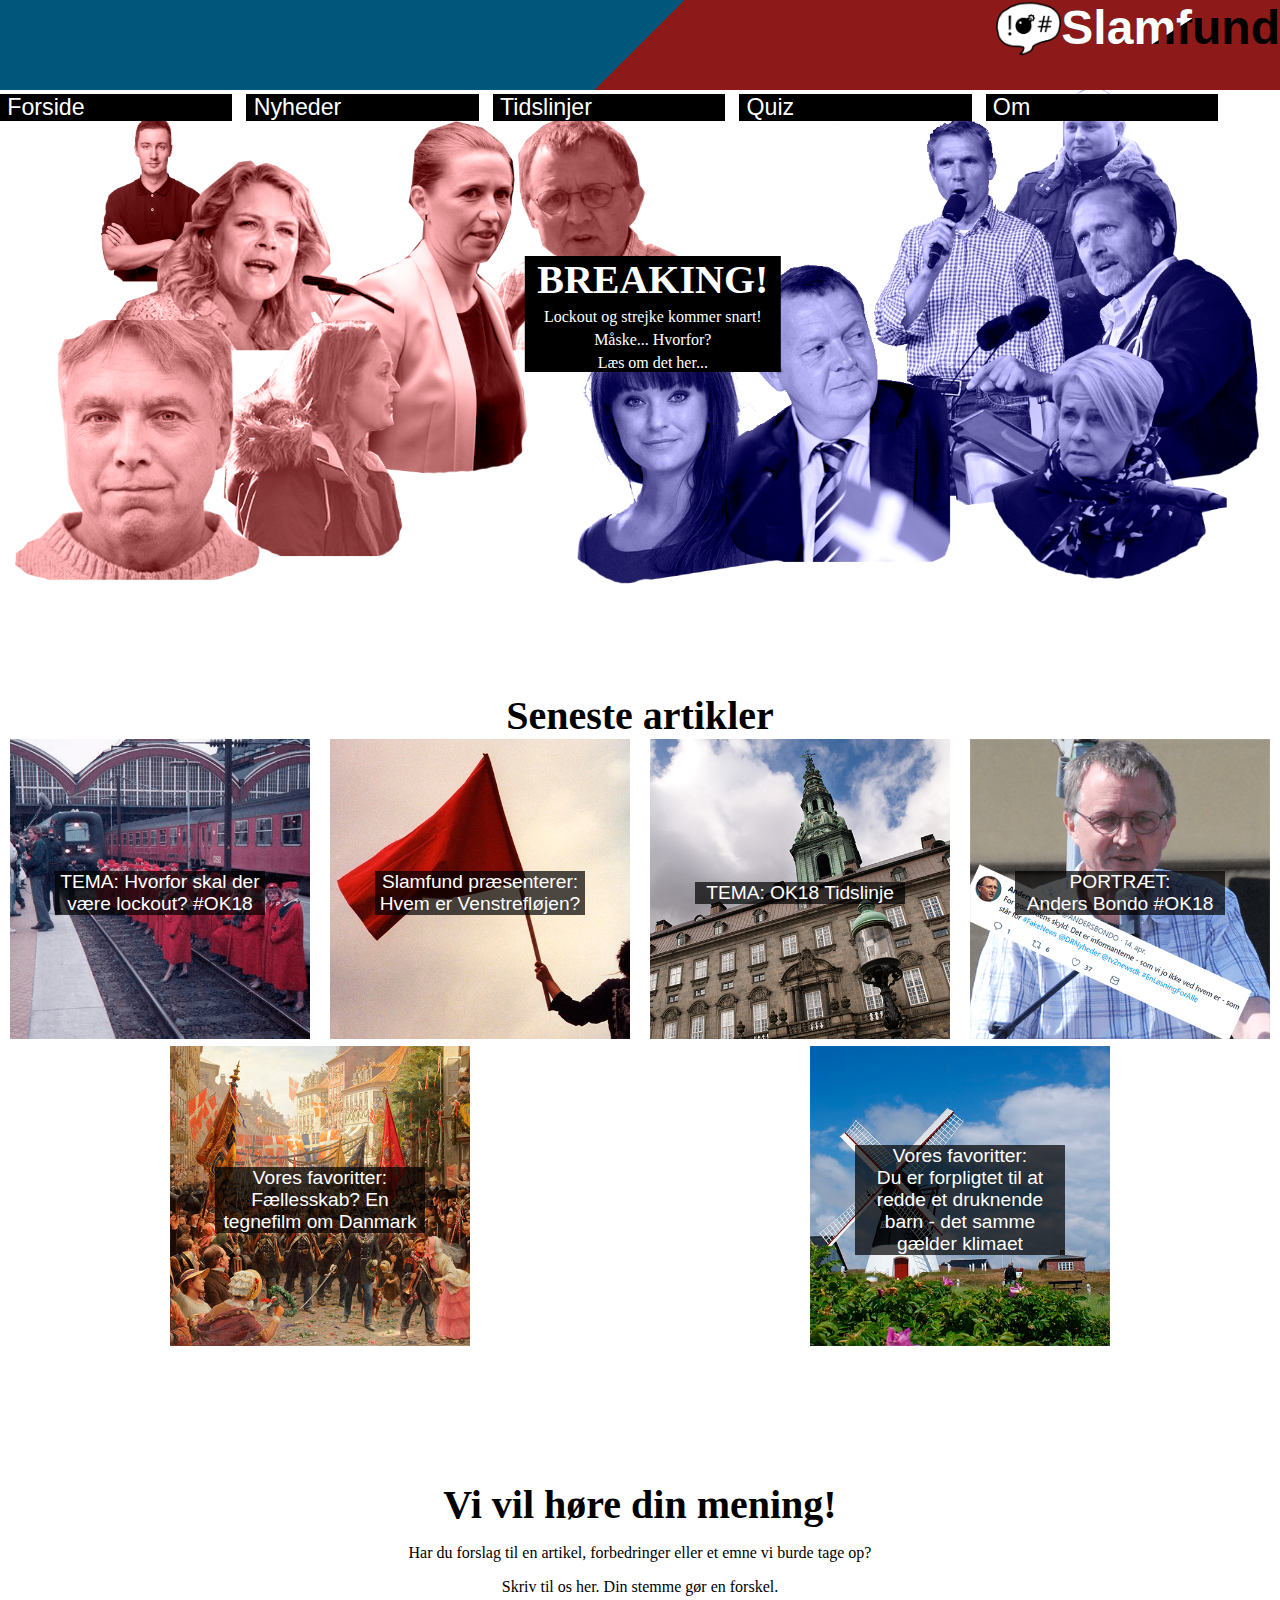
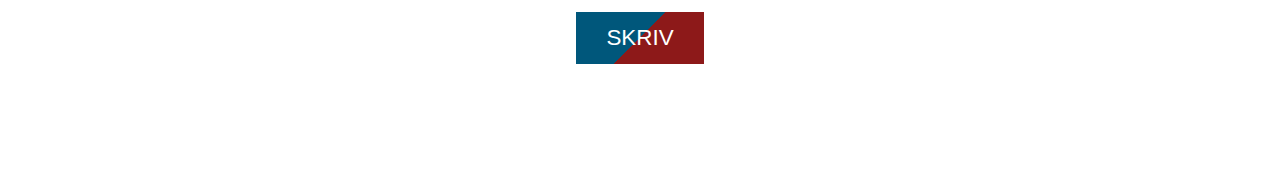
<file: index.html>
<!DOCTYPE html>
<html lang="da">

<head>
    <meta charset="utf-8">

    <!-- HUSK AT UDFYLDE BESKRIVELSE TIL SEO-->

    <meta name="Description" content="">
    <meta name="keywords" content="">
    <meta name="author" content="">
    <meta name="viewport" content="width=device-width, initial-scale=1.0">
    <title>Magasinet Slamfund</title>
    <link rel="shortcut icon" type="image/png" href="/images/favicon.png">
    <link rel="stylesheet" href="css/style.css">
</head>

<body>
    <header>

<h1><span>Slamfund</span>Slamfund</h1>
        <img src="images/logo-mobil-lile.png" alt="Slamfund logo">

        <input type="checkbox" id="burger" class="burger">
        <label for="burger" class="hamburger">
   <hr class="streg-top"/>
   <hr class="streg-midt"/>
   <hr class="streg-bund"/>
</label>
        <ul class="burger-menu">
            <li><a href="index.html">Forside</a></li>
            <li><a href="nyheder.html">Nyheder </a></li>
            <li><a href="tidslinjer.html">Tidslinjer</a></li>
            <li><a href="quiz.html">Quiz</a></li>
            <li><a href="tidslinjer.html">Om</a></li>
        </ul>

        

    </header>

    <article id="forside">
        <section id="breaking">

            <a href="art-ok18.html">
               <div class="break">
                <h2>BREAKING!</h2>
                <p>Lockout og strejke kommer&nbsp;snart!</p>
                <p>Måske... Hvorfor?</p>
                <p>Læs om det her...</p>
            </div>
            </a>

            <picture>
            <source media="(min-width: 520px)" srcset="images/de-blaa.png" id="blaa2">
            <img src="images/de-blaa-mobil.png" alt="De blå politikere" id="blaa"></picture>
            <picture>
            <source media="(min-width: 520px)" srcset="images/de-rode.png" id="rod2">
            <img src="images/de-rode-mobil.png" alt="De røde politikere" id="rod"></picture>
        </section>

        <div class="container">
            <h2>Seneste artikler</h2>

            <section class="artikler">


                <a href="art-ok18.html" class="imgcon">
                   <img src="images/art-strejke-lille.png" alt="Overenskomstforhandlingerne forklaret">
                   <p>TEMA: Hvorfor skal der være&nbsp;lockout? #OK18</p>
                   </a>
                <a href="art-venstre.html" class="imgcon">
                   <img src="images/art-venstrefloj-lille.jpg" alt="Slamfund præsenterer venstrefløjen">
                   <p>Slamfund præsenterer: Hvem&nbsp;er&nbsp;Venstrefløjen?
                   </p>
                   </a>
                <a href="art-tidslinje.html" class="imgcon">
                   <img src="images/art-tidslinje-lille.jpg" alt="Ovenskomstfohandlingerne tidslinje">
                   <p>TEMA:
                   OK18 Tidslinje</p>
                   </a>
                <a href="https://twitter.com/ANDERSBONDO" class="imgcon" target="_blank">
                   <img src="images/art-bondo-lille.png" alt="Anders Bondo Twitter">
                   <p>PORTRÆT: Anders&nbsp;Bondo&nbsp;#OK18</p>
                   </a>
                <a href="https://www.youtube.com/watch?v=h0HMR0eIajI" class="imgcon" target="_blank">
                   <img src="images/art-ekstra.jpg" alt="Dansk historie">
                   <p>Vores favoritter: Fællesskab?&nbsp;En tegnefilm&nbsp;om&nbsp;Danmark</p>
                   </a>
                <a href="https://www.dr.dk/nyheder/viden/klima/filosof-du-er-forpligtet-til-redde-et-druknende-barn-det-samme-gaelder-klimaet" class="imgcon" target="_blank">
                   <img src="images/art-vindmolle.jpg" alt="Grønt er godt">
                   <p>Vores favoritter: Du&nbsp;er&nbsp;forpligtet til at redde&nbsp;et&nbsp;druknende barn&nbsp;-&nbsp;det&nbsp;samme gælder&nbsp;klimaet</p>
                   </a>
            </section>
        </div>

        <section id="inbox">
            <h2>Vi vil høre din mening!</h2>
            <p>Har du forslag til en artikel, forbedringer eller et emne vi burde tage op?</p>
            <p>Skriv til os her. Din stemme gør en forskel.</p>

            <form action="mailto:eaagesi@students.eaaa.dk" method="post" enctype="text/plain">
                <button type="submit" class="skriv-knap">Skriv</button>
            </form>

        </section>
    </article>

</body>

</html>
</file>
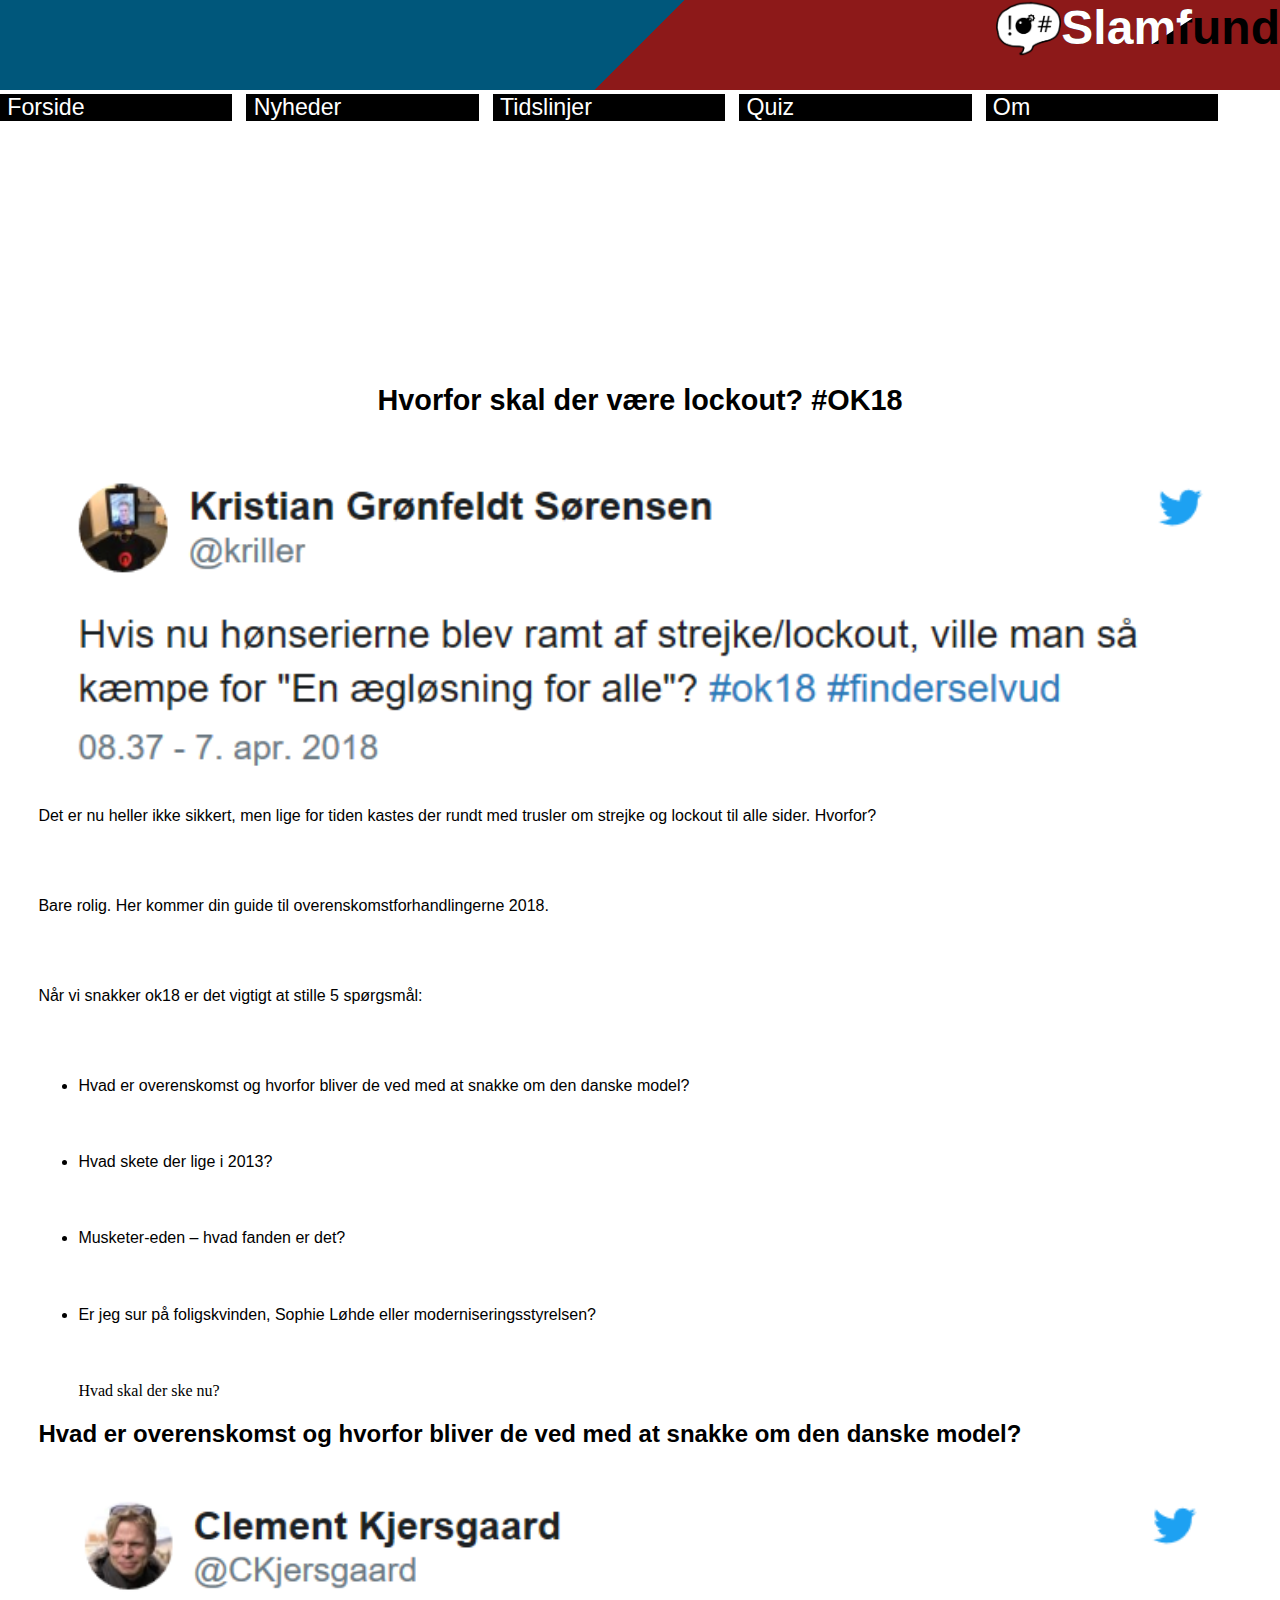
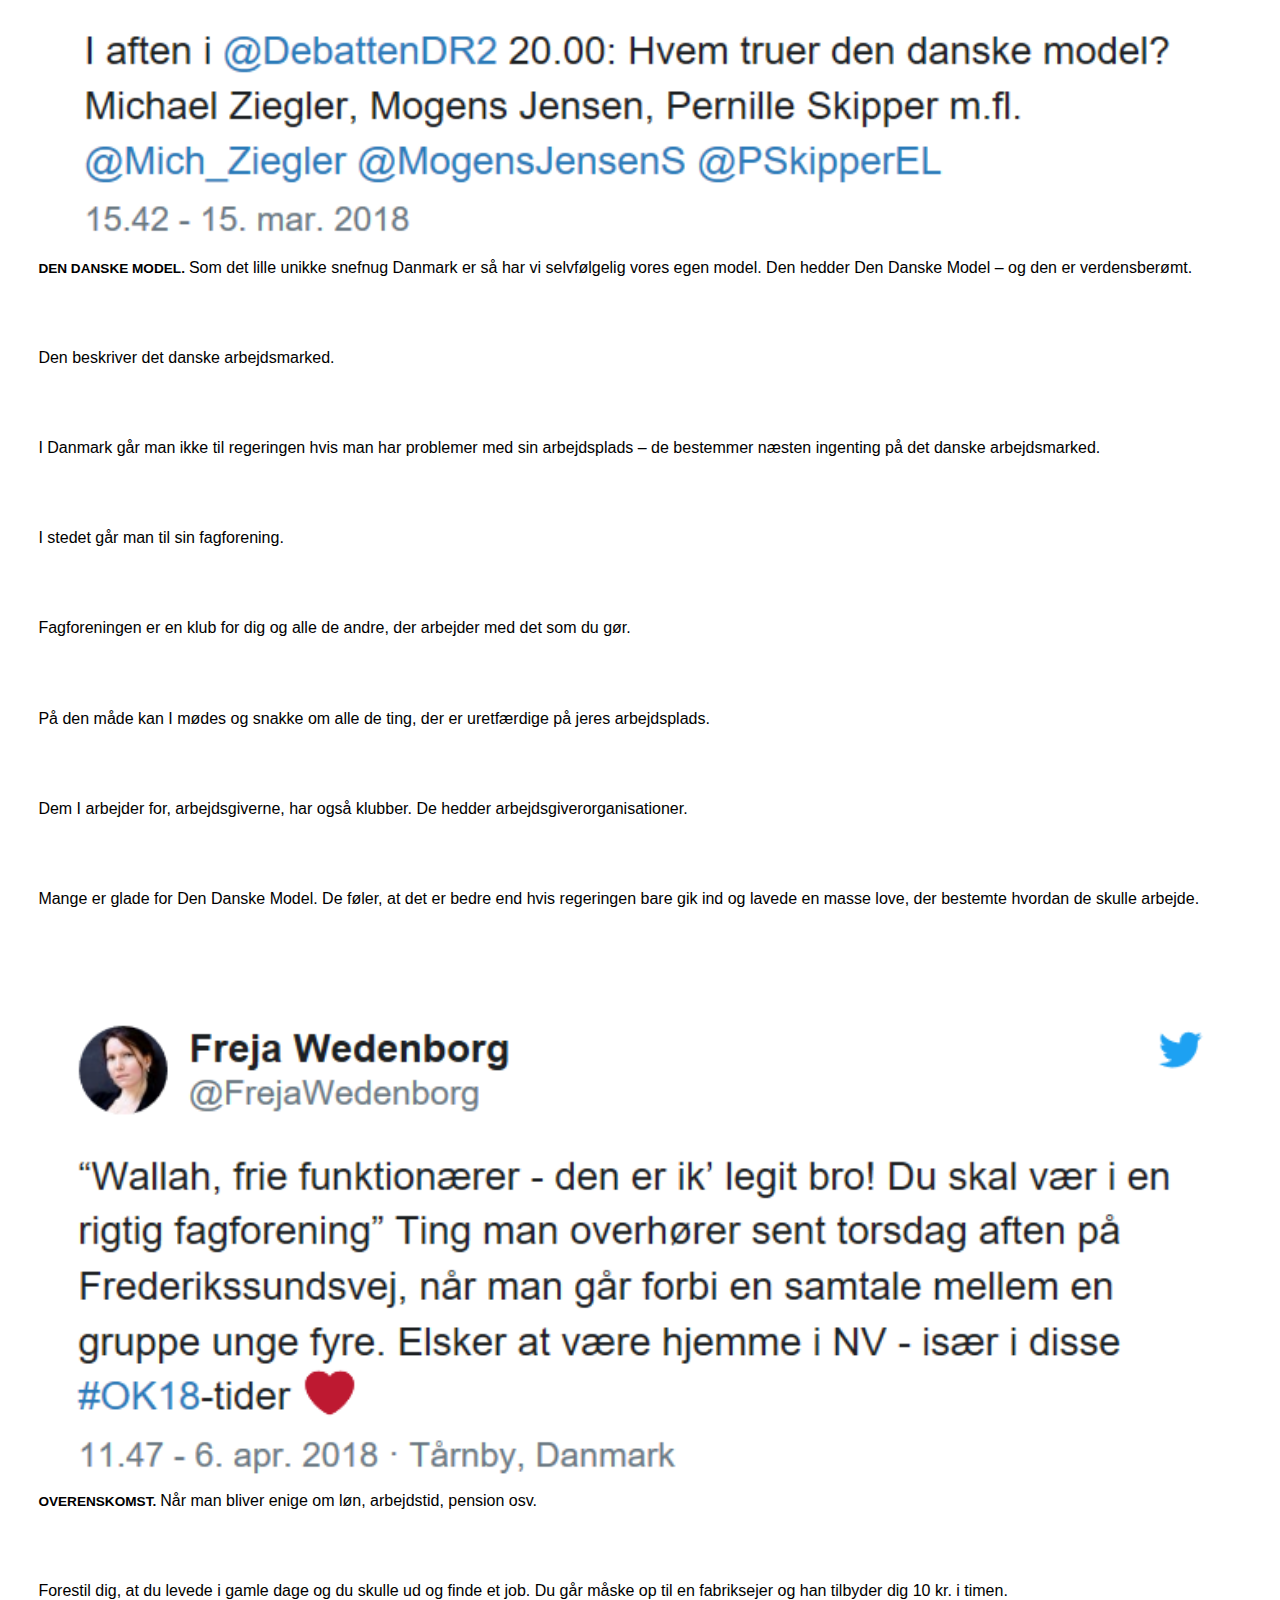
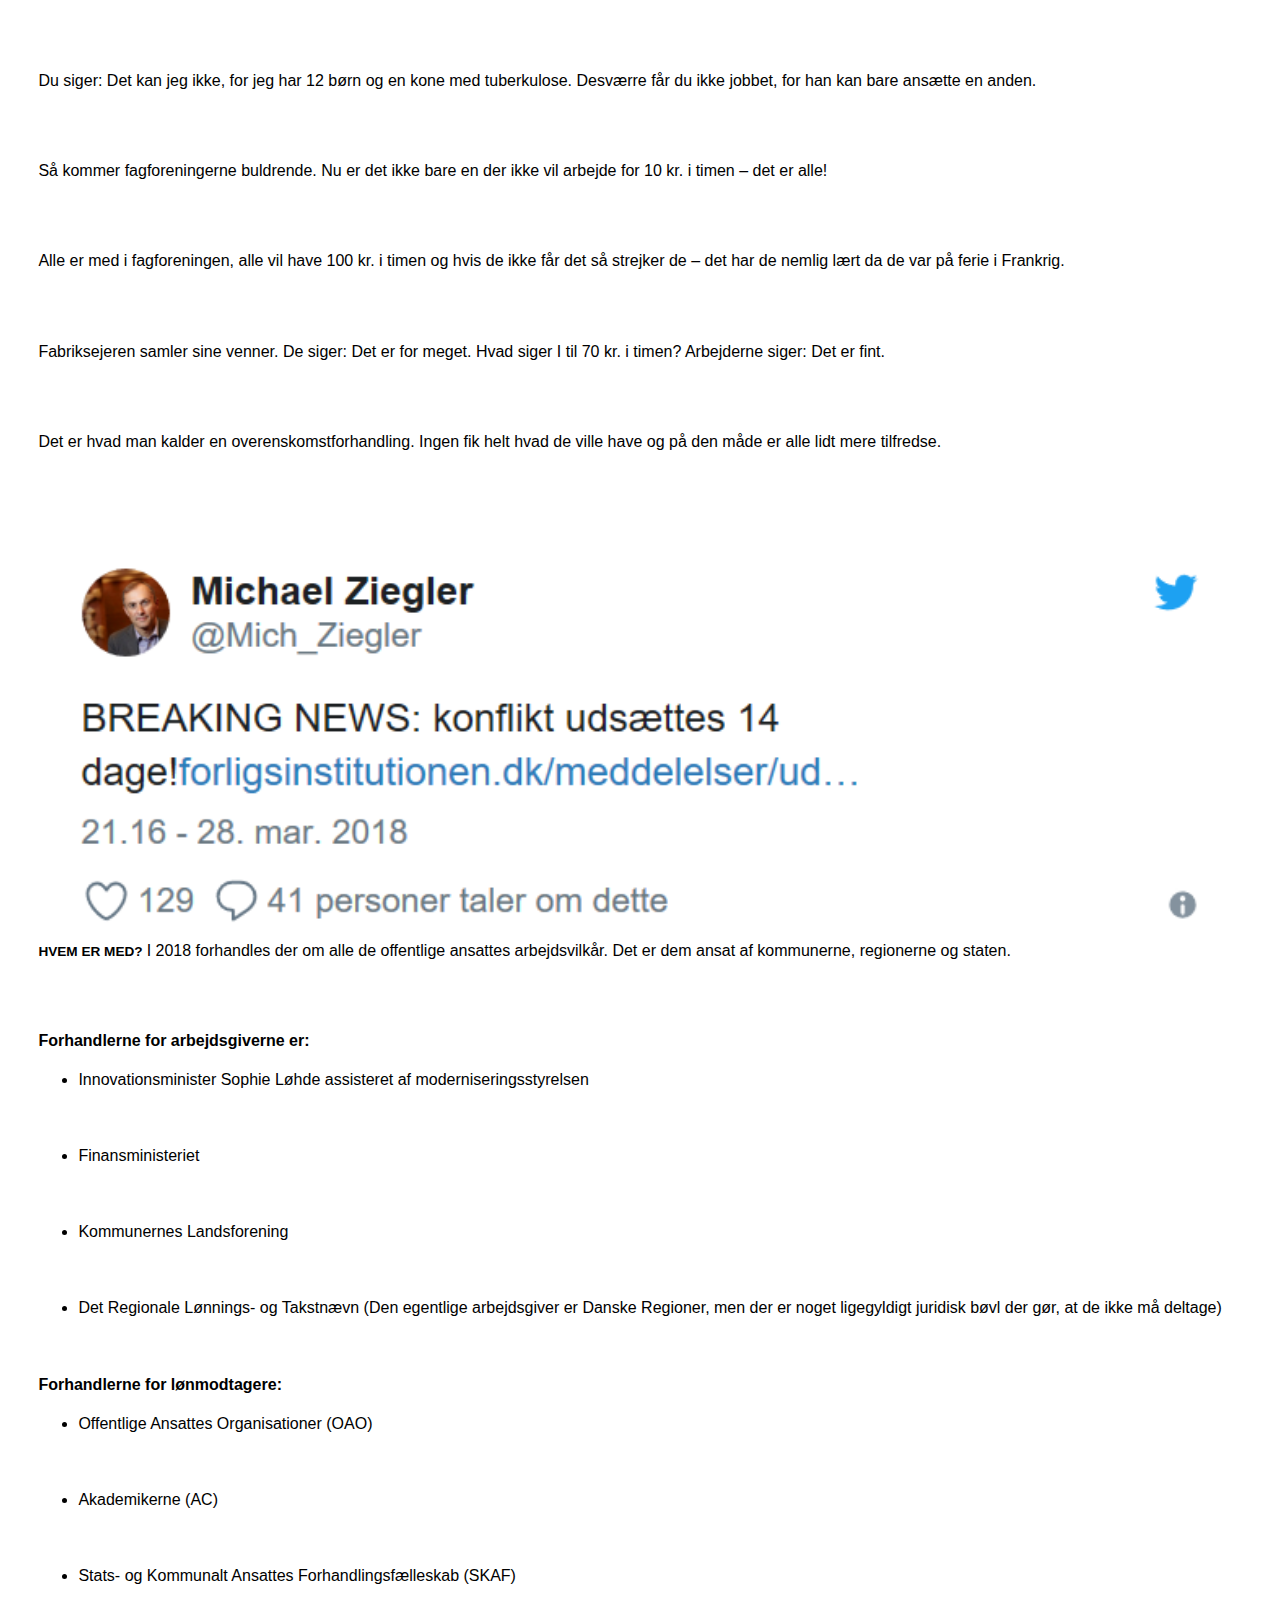
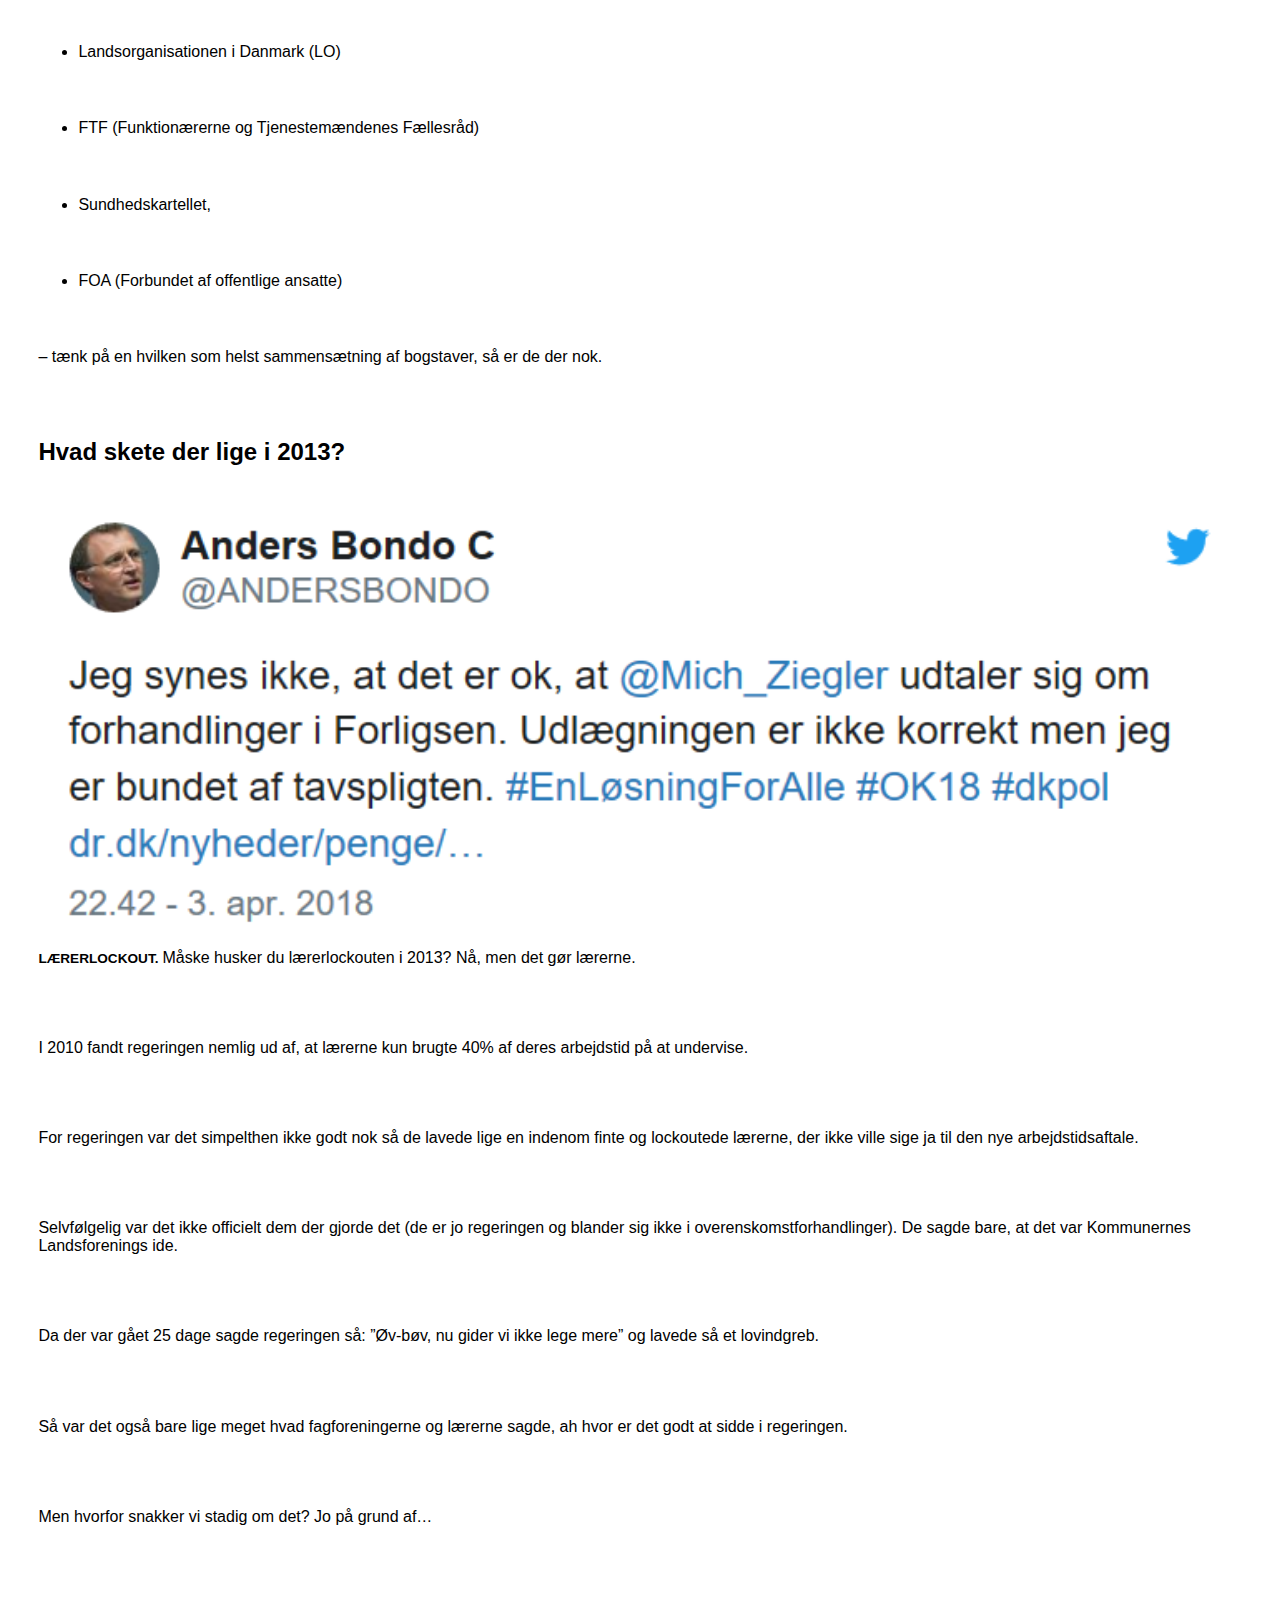
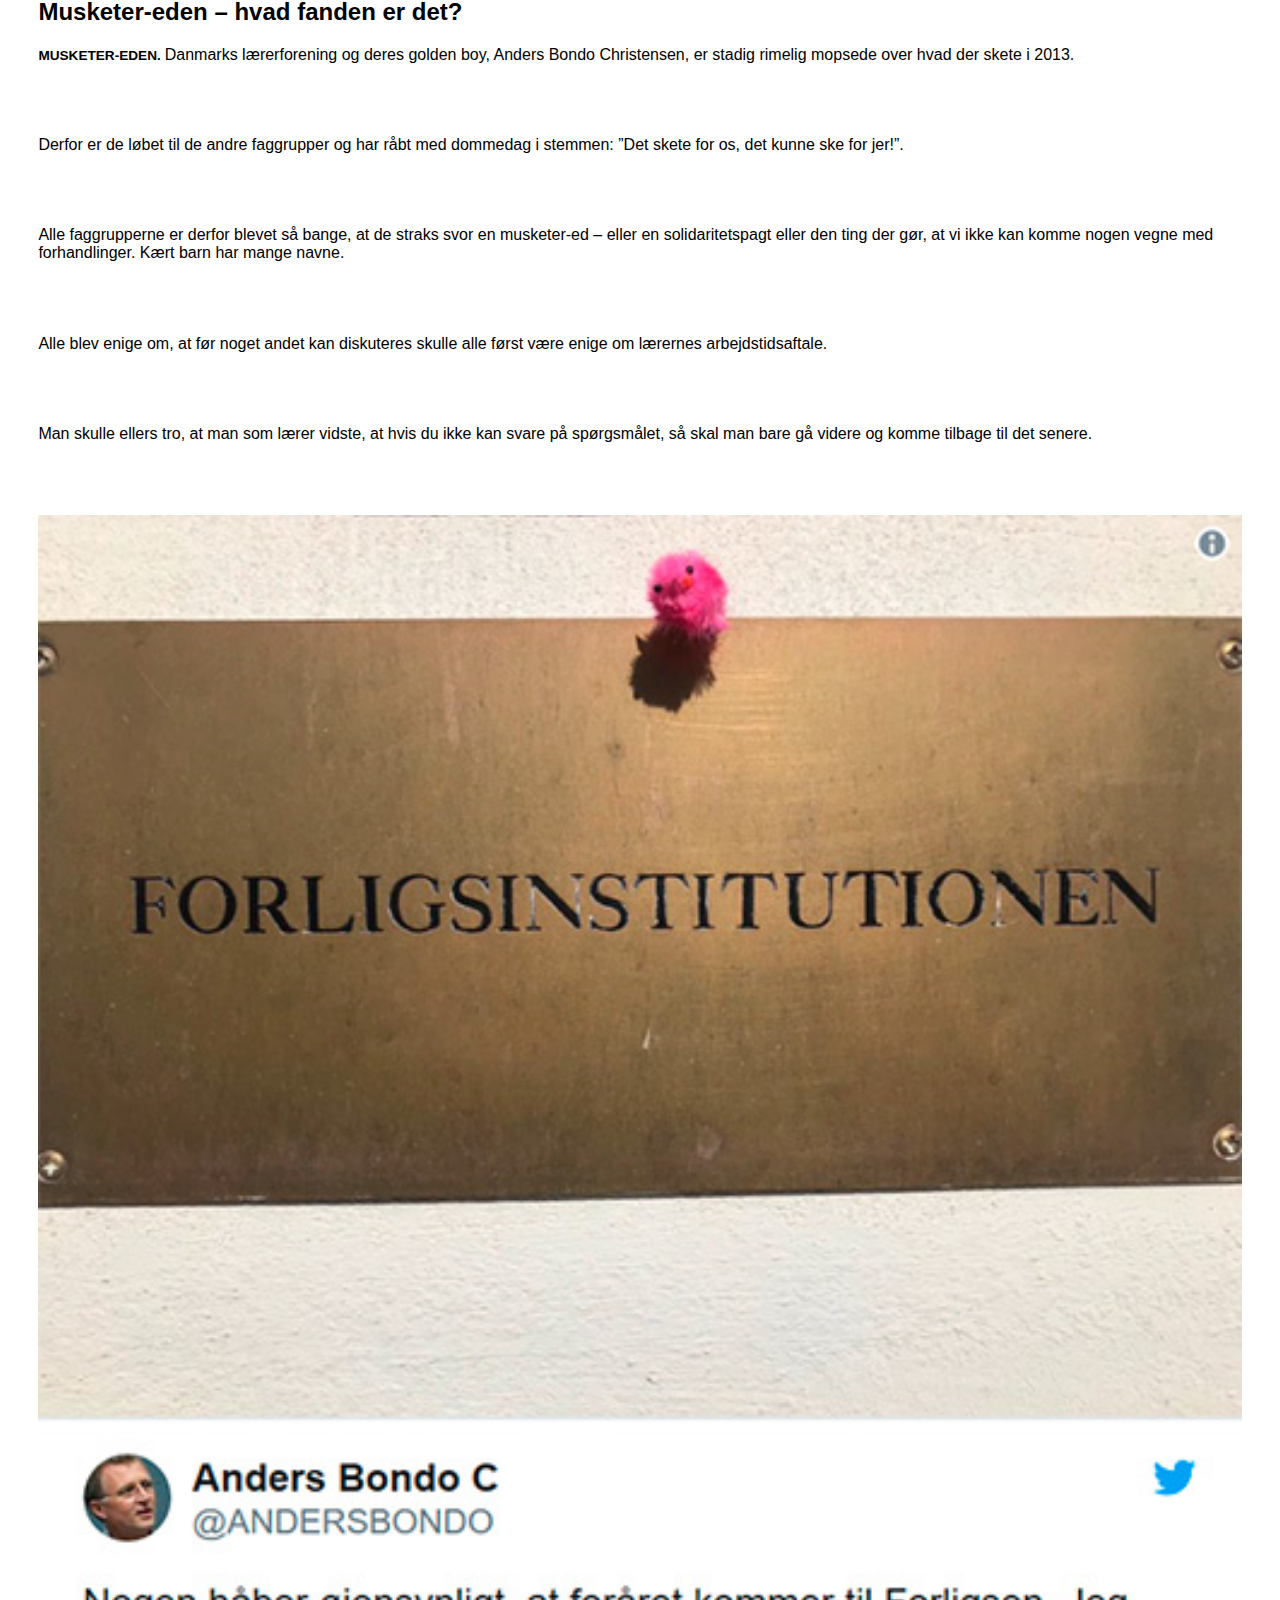
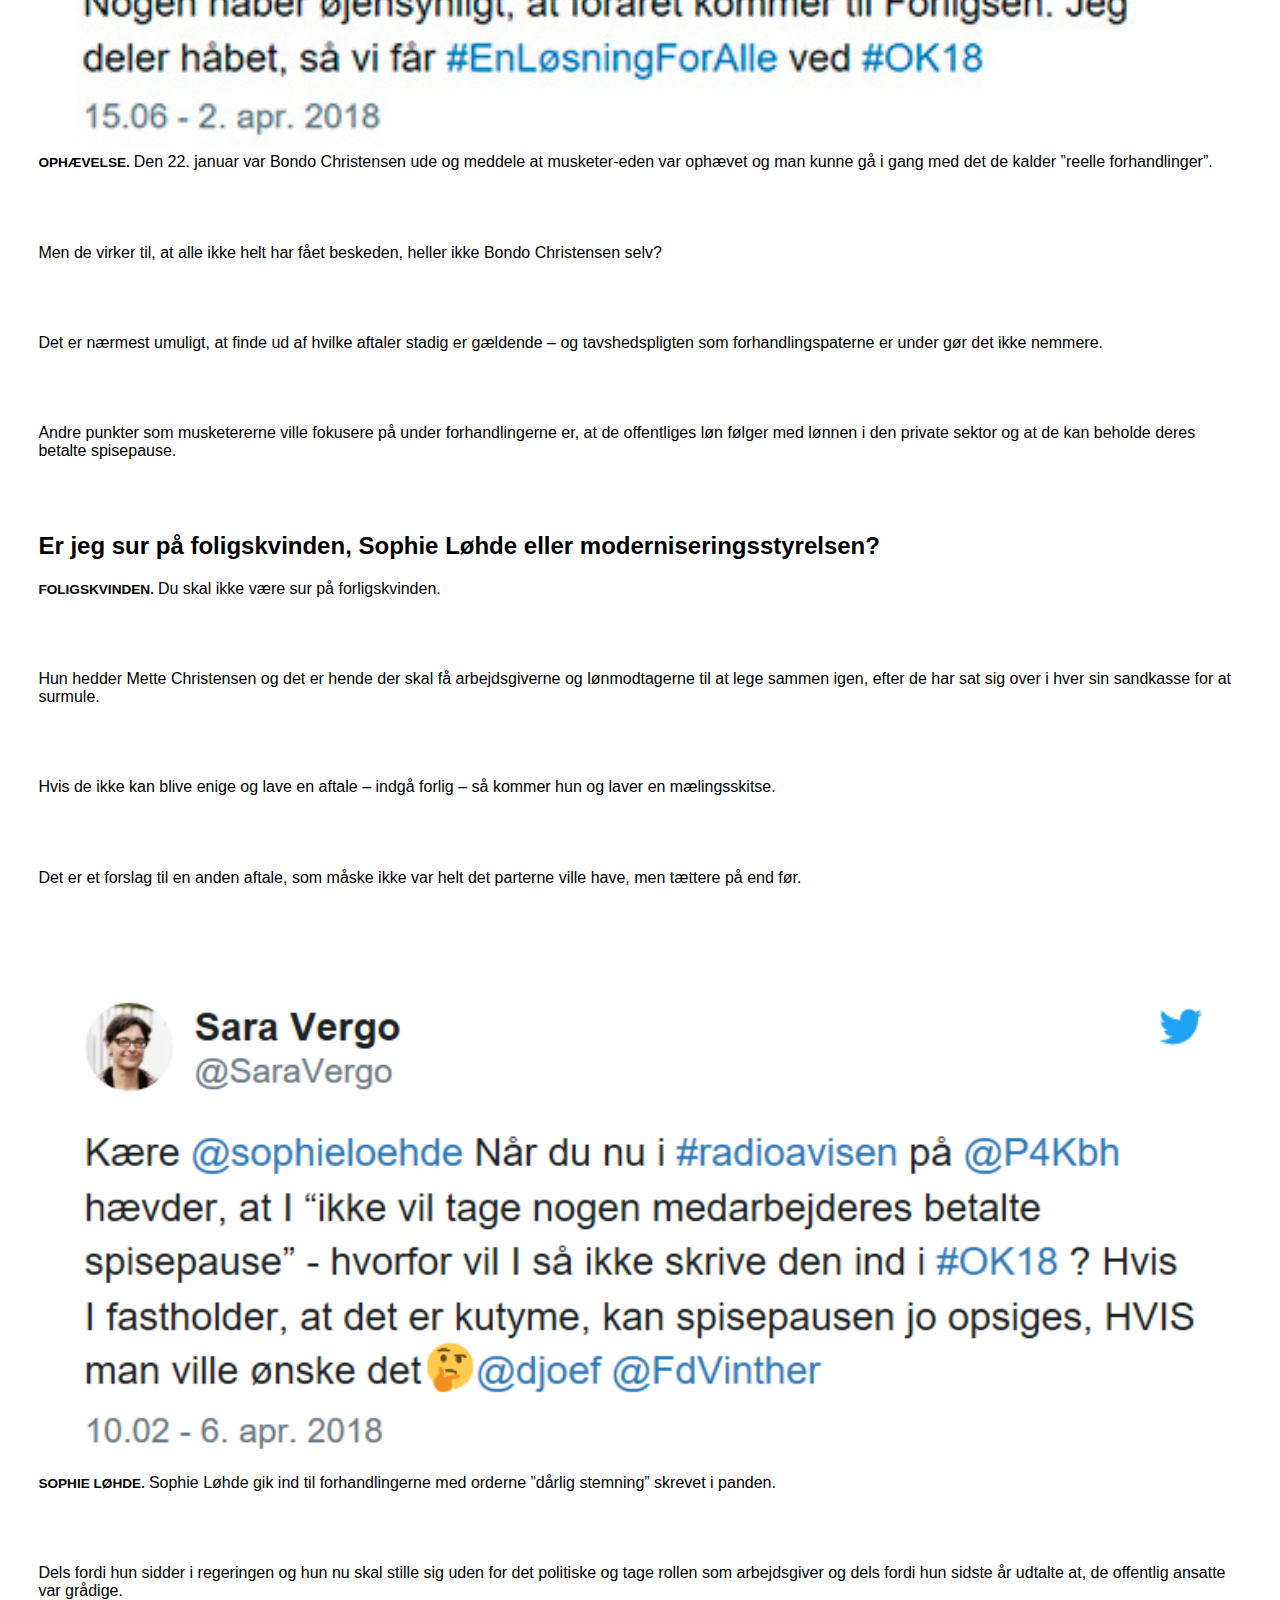
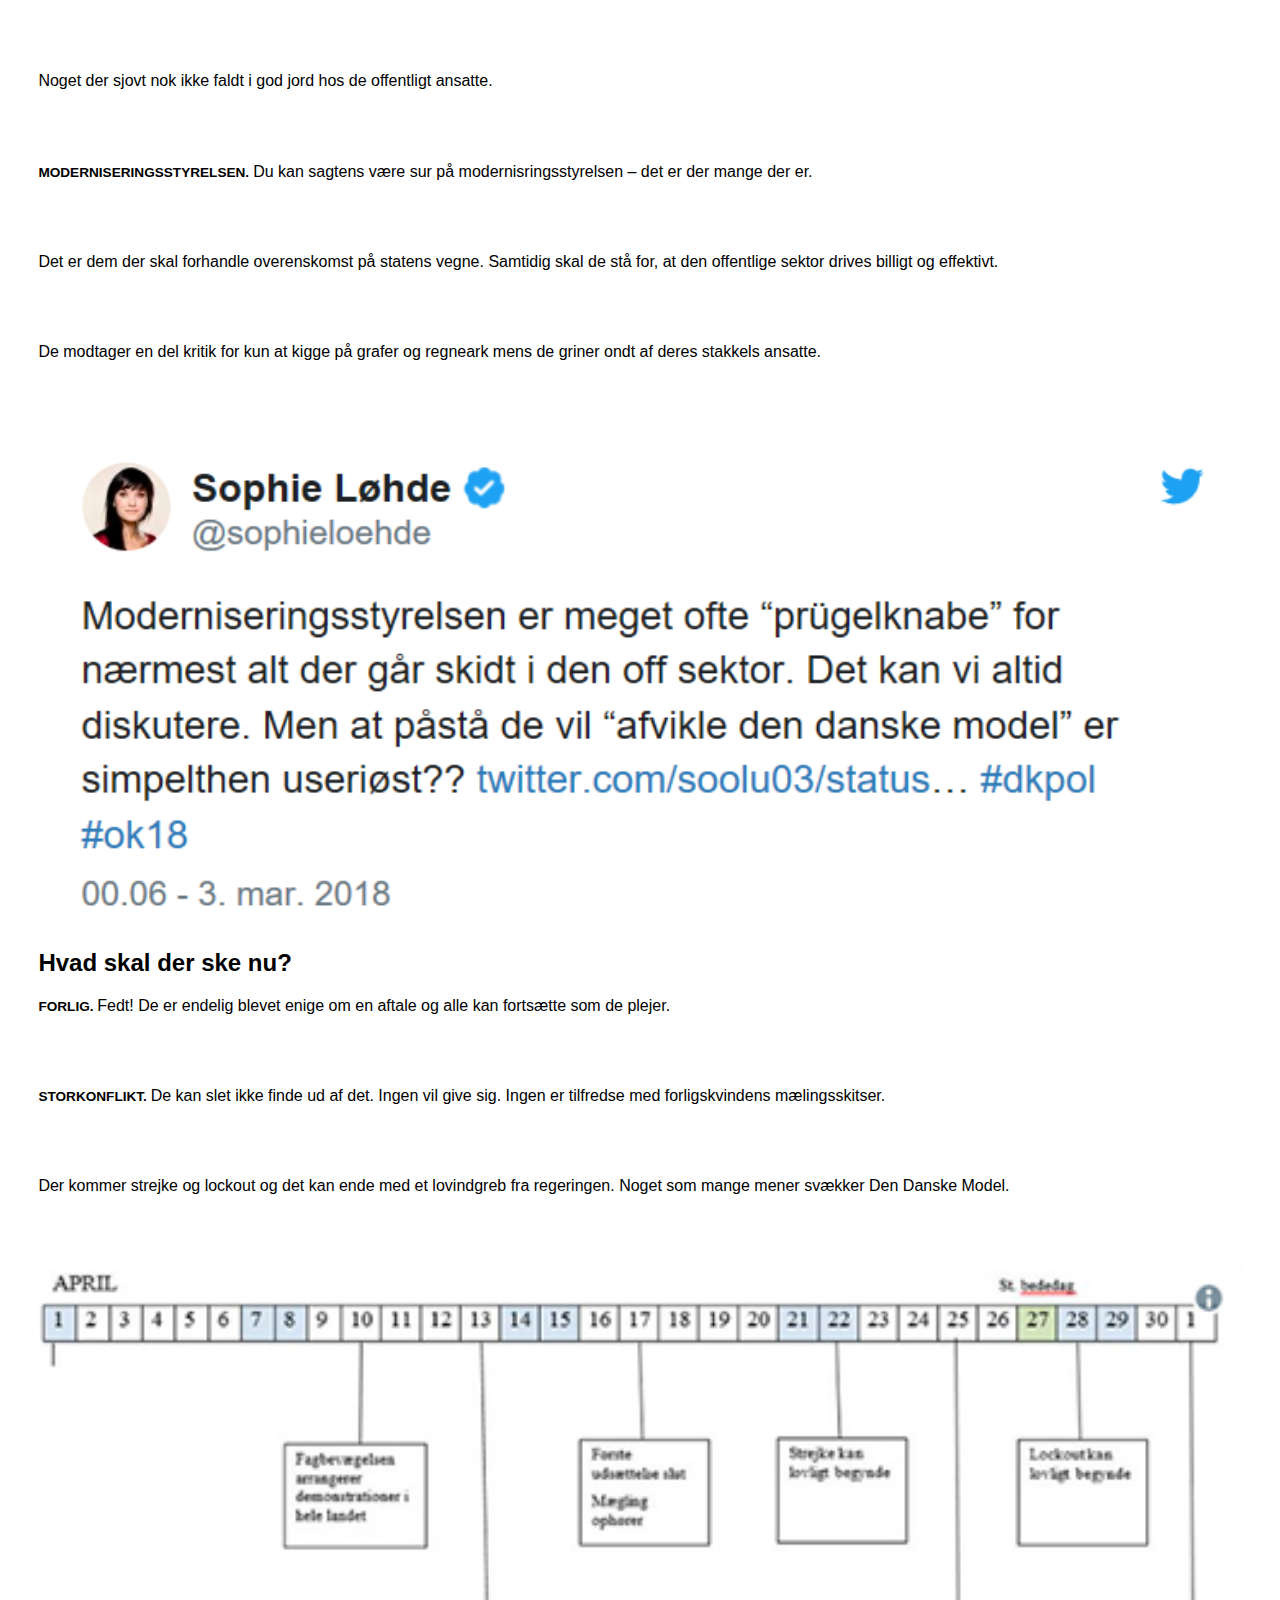
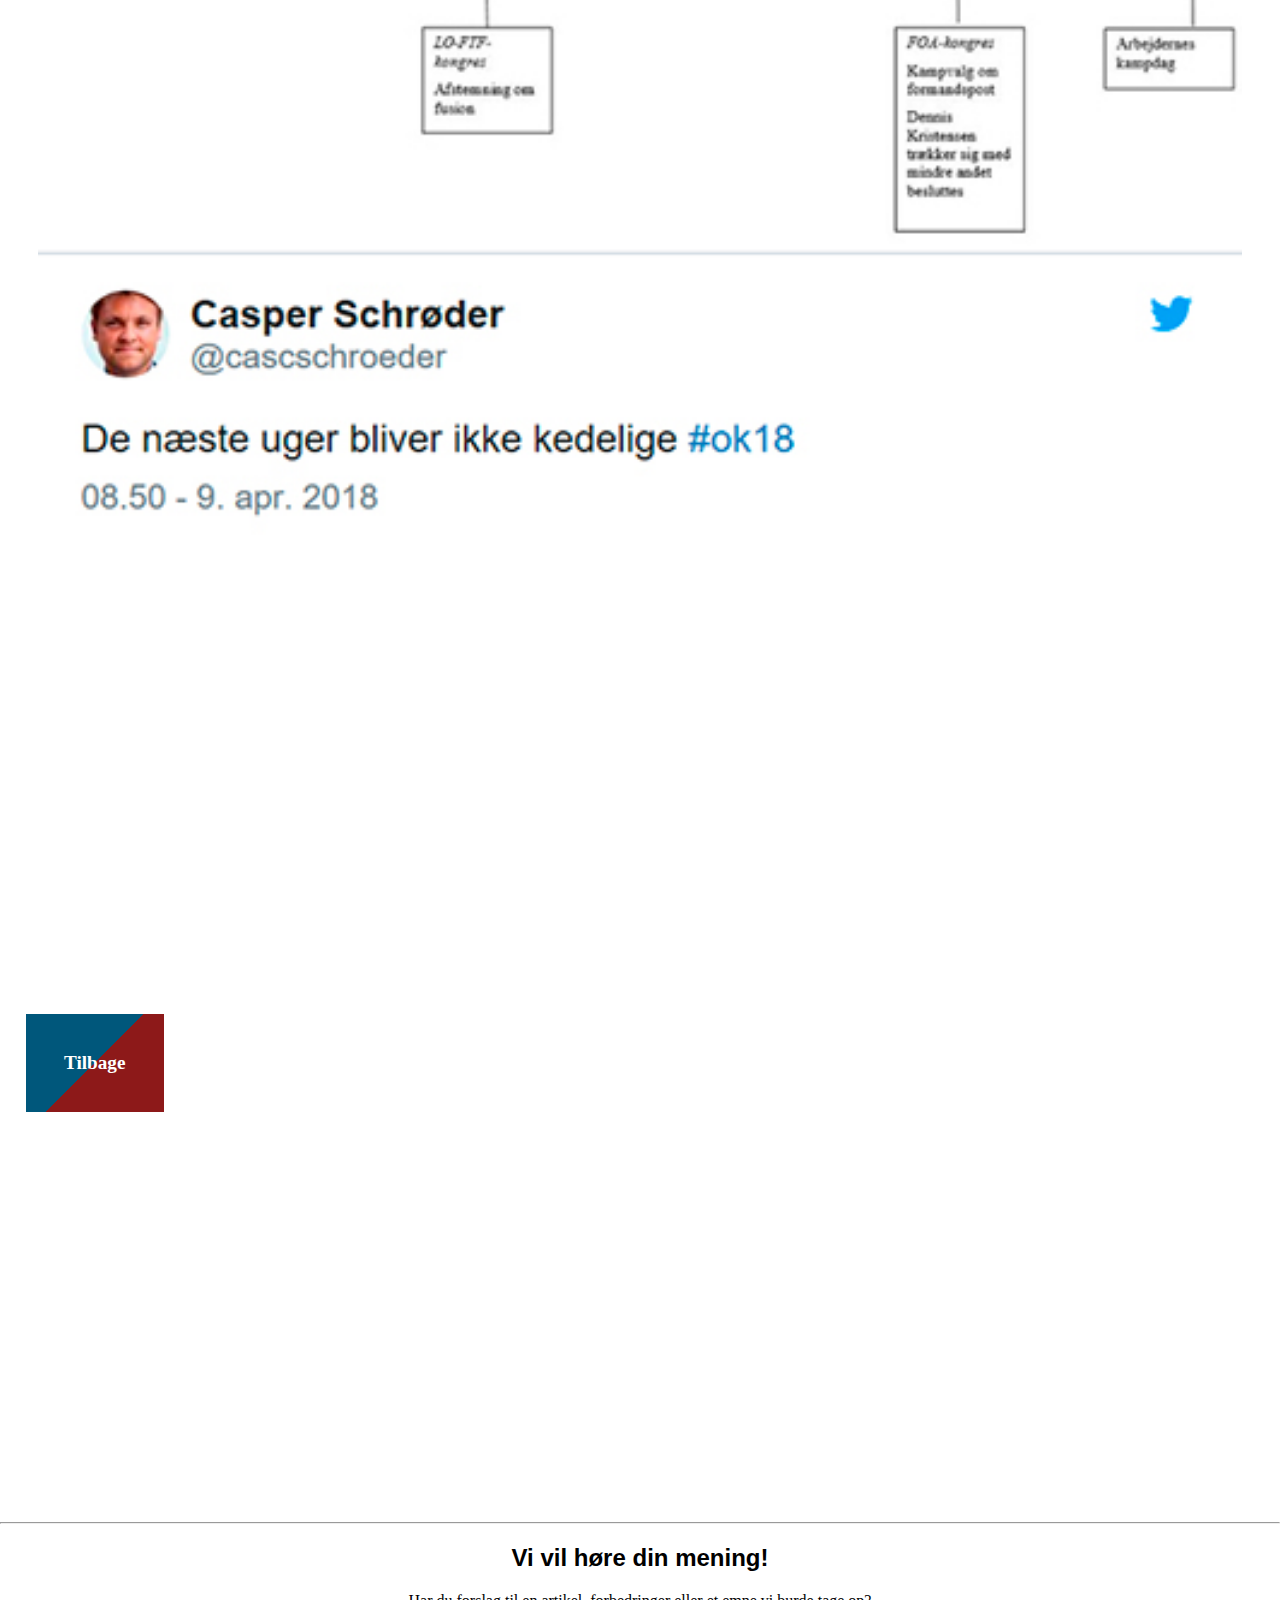
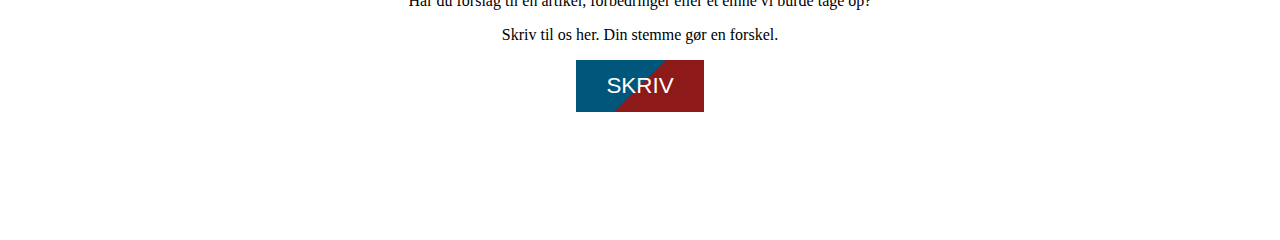
<file: art-ok18.html>
<!DOCTYPE html>
<html lang="">

<head>
    <meta charset="utf-8">

    <!-- HUSK AT UDFYLDE BESKRIVELSE TIL SEO-->

    <meta name="Description" content="">
    <meta name="keywords" content="">
    <meta name="author" content="">
    <meta name="viewport" content="width=device-width, initial-scale=1.0">
    <title>Hvorfor skal der være lockout? #ok18</title>
    <link rel="shortcut icon" type="image/png" href="/images/favicon.png">
    <link rel="stylesheet" href="css/style.css">
</head>

<body>
    <header>

        <h1><span>Slamfund</span>Slamfund</h1>

        <img src="images/logo-mobil-lile.png" alt="Slamfund logo">

        <input type="checkbox" id="burger" class="burger">
        <label for="burger" class="hamburger">
   <hr class="streg-top"/>
   <hr class="streg-midt"/>
   <hr class="streg-bund"/>
</label>
        <ul class="burger-menu">
            <li><a href="index.html">Forside</a></li>
            <li><a href="nyheder.html">Nyheder</a></li>
            <li><a href="tidslinjer.html">Tidslinjer</a></li>
            <li><a href="quiz.html">Quiz</a></li>
            <li><a href="tidslinjer.html">Om</a></li>
        </ul>


    </header>

    <main>
        <article class="main">
            <h1>Hvorfor skal der være lockout? #OK18</h1>

            <section>
               <img src="images/tweet-intro.PNG" alt="Tweet fra Kristian Grønfeldt Sørensen: Hvis nu hønserierne blev ramt af strejke/lockout, ville man så kæmpe for &quot;En ægløsning for alle&quot;? #ok18 #finderselvud">
                <p>Det er nu heller ikke sikkert, men lige for tiden kastes der rundt med trusler om strejke og lockout til alle sider. Hvorfor?</p>
                <p>Bare rolig. Her kommer din guide til overenskomstforhandlingerne 2018.</p>
                <p>Når vi snakker ok18 er det vigtigt at stille 5 spørgsmål:</p>
                <ul>
                    <li>Hvad er overenskomst og hvorfor bliver de ved med at snakke om den danske model?</li>
                    <li>Hvad skete der lige i 2013?</li>
                    <li>Musketer-eden – hvad fanden er det?</li>
                    <li>Er jeg sur på foligskvinden, Sophie Løhde eller moderniseringsstyrelsen?</li>
                    Hvad skal der ske nu?</ul>

                <h2>Hvad er overenskomst og hvorfor bliver de ved med at snakke om den danske model?</h2>
                  <img src="images/tweet-danskemodel.PNG" alt="Tweet fra Clement Kjærsgaard: I aften i @DebattenDR2 20.00: Hvem truer den danske model? Michael Ziegler, Mogens Jensen, Pernille Skipper m.fl. @Mich_Ziegler @MogensJensenS @PSkipperEL">
                
                <div class="space"><h3>DEN DANSKE MODEL.</h3>
                <p class="rykop">Som det lille unikke snefnug Danmark er så har vi selvfølgelig vores egen model. Den hedder Den Danske Model – og den er verdensberømt.</p></div>
                <p>Den beskriver det danske arbejdsmarked.</p>
                <p> I Danmark går man ikke til regeringen hvis man har problemer med sin arbejdsplads – de bestemmer næsten ingenting på det danske arbejdsmarked.</p>
                <p>I stedet går man til sin fagforening. </p>
                <p> Fagforeningen er en klub for dig og alle de andre, der arbejder med det som du gør.</p>
                <p>På den måde kan I mødes og snakke om alle de ting, der er uretfærdige på jeres arbejdsplads.</p>
                <p>Dem I arbejder for, arbejdsgiverne, har også klubber. De hedder arbejdsgiverorganisationer.</p>
                <p> Mange er glade for Den Danske Model. De føler, at det er bedre end hvis regeringen bare gik ind og lavede en masse love, der bestemte hvordan de skulle arbejde.</p>
            
               <img src="images/tweet-fagforening.PNG" alt="Tweet fra Freja Wedenborg: &quot;Wallah, frie funktionærer - den er ik’ legit bro! Du skal vær i en rigtig fagforening&quot; Ting man overhører sent torsdag aften på Frederikssundsvej, når man går forbi en samtale mellem en gruppe unge fyre. Elsker at være hjemme i NV - især i disse OK18-tider">
                <div class="space"><h3>OVERENSKOMST.</h3>
                <p class="rykop">Når man bliver enige om løn, arbejdstid, pension osv.</p></div>
                <p>Forestil dig, at du levede i gamle dage og du skulle ud og finde et job. Du går måske op til en fabriksejer og han tilbyder dig 10 kr. i timen.</p>
                <p>Du siger: Det kan jeg ikke, for jeg har 12 børn og en kone med tuberkulose. Desværre får du ikke jobbet, for han kan bare ansætte en anden.</p>
                <p>Så kommer fagforeningerne buldrende. Nu er det ikke bare en der ikke vil arbejde for 10 kr. i timen – det er alle!</p>
                <p>Alle er med i fagforeningen, alle vil have 100 kr. i timen og hvis de ikke får det så strejker de – det har de nemlig lært da de var på ferie i Frankrig.</p>
                <p>Fabriksejeren samler sine venner. De siger: Det er for meget. Hvad siger I til 70 kr. i timen? Arbejderne siger: Det er fint.</p>
                <p>Det er hvad man kalder en overenskomstforhandling. Ingen fik helt hvad de ville have og på den måde er alle lidt mere tilfredse.</p>
                <img src="images/tweet-udsattelse.PNG" alt="Tweet fra Micheal Ziegler: BREAKING NEWS: konflikt udsættes 14 dage!">

                <div class="space"><h3>HVEM ER MED?</h3>
                <p class="rykop">I 2018 forhandles der om alle de offentlige ansattes arbejdsvilkår. Det er dem ansat af kommunerne, regionerne og staten.</p></div>
                <h4>Forhandlerne for arbejdsgiverne er:</h4>

                <ul>
                    <li> Innovationsminister Sophie Løhde assisteret af moderniseringsstyrelsen</li>
                    <li>Finansministeriet</li>
                    <li>Kommunernes Landsforening</li>
                    <li>Det Regionale Lønnings- og Takstnævn (Den egentlige arbejdsgiver er Danske Regioner, men der er noget ligegyldigt juridisk bøvl der gør, at de ikke må deltage) </li>
                </ul>

                <h4>Forhandlerne for lønmodtagere: </h4>
                <ul>
                    <li>Offentlige Ansattes Organisationer (OAO)</li>
                    <li>Akademikerne (AC)</li>
                    <li>Stats- og Kommunalt Ansattes Forhandlingsfælleskab (SKAF)</li>
                    <li>Landsorganisationen i Danmark (LO)</li>
                    <li>FTF (Funktionærerne og Tjenestemændenes Fællesråd)</li>
                    <li>Sundhedskartellet,</li>
                    <li>FOA (Forbundet af offentlige ansatte)</li>
                </ul>
                <p> – tænk på en hvilken som helst sammensætning af bogstaver, så er de der nok.</p>
            </section>

            <section>
                <h2>Hvad skete der lige i 2013?</h2>
                 <img src="images/tweet-andersbondo.PNG" alt="Tweet fra Anders Bondo: Jeg synes ikke, at det er ok, at @Mich_Ziegler udtaler sig om forhandlinger i Forligsen. Udlægningen er ikke korrekt men jeg er bundet af tavspligten. #EnLøsningForAlle #OK18 #dkpol ">
               <div class="space"> <h3>LÆRERLOCKOUT.</h3>
               
                <p class="rykop">Måske husker du lærerlockouten i 2013? Nå, men det gør lærerne.</p></div>
                <p>I 2010 fandt regeringen nemlig ud af, at lærerne kun brugte 40% af deres arbejdstid på at undervise.</p>
                <p>For regeringen var det simpelthen ikke godt nok så de lavede lige en indenom finte og lockoutede lærerne, der ikke ville sige ja til den nye arbejdstidsaftale. </p>
                <p>Selvfølgelig var det ikke officielt dem der gjorde det (de er jo regeringen og blander sig ikke i overenskomstforhandlinger). De sagde bare, at det var Kommunernes Landsforenings ide.</p>
                <p>Da der var gået 25 dage sagde regeringen så: ”Øv-bøv, nu gider vi ikke lege mere” og lavede så et lovindgreb.</p>
                <p>Så var det også bare lige meget hvad fagforeningerne og lærerne sagde, ah hvor er det godt at sidde i regeringen.</p>
                <p>Men hvorfor snakker vi stadig om det? Jo på grund af… </p>
            </section>

            <section>
                <h2>Musketer-eden – hvad fanden er det?</h2>
                <div class="space"><h3>MUSKETER-EDEN.</h3>
                <p class="rykop">Danmarks lærerforening og deres golden boy, Anders Bondo Christensen, er stadig rimelig mopsede over hvad der skete i 2013.</p></div>
                <p>Derfor er de løbet til de andre faggrupper og har råbt med dommedag i stemmen: ”Det skete for os, det kunne ske for jer!”.</p>
                <p>Alle faggrupperne er derfor blevet så bange, at de straks svor en musketer-ed – eller en solidaritetspagt eller den ting der gør, at vi ikke kan komme nogen vegne med forhandlinger. Kært barn har mange navne.</p>
                <p>Alle blev enige om, at før noget andet kan diskuteres skulle alle først være enige om lærernes arbejdstidsaftale.</p>
                <p>Man skulle ellers tro, at man som lærer vidste, at hvis du ikke kan svare på spørgsmålet, så skal man bare gå videre og komme tilbage til det senere.</p>
                <img src="images/tweet-forlig.jpg" alt="Tweet fra Anders Bondo: Nogen håber øjensynligt, at foråret kommer til Forligsen. Jeg deler håbet, så vi får #EnLøsningForAlle ved #OK18">
                <div class="space"><h3>OPHÆVELSE.</h3>
                <p class="rykop">Den 22. januar var Bondo Christensen ude og meddele at musketer-eden var ophævet og man kunne gå i gang med det de kalder ”reelle forhandlinger”.</p></div>
                <p>Men de virker til, at alle ikke helt har fået beskeden, heller ikke Bondo Christensen selv?</p>
                <p>Det er nærmest umuligt, at finde ud af hvilke aftaler stadig er gældende – og tavshedspligten som forhandlingspaterne er under gør det ikke nemmere.</p>
                <p>Andre punkter som musketererne ville fokusere på under forhandlingerne er, at de offentliges løn følger med lønnen i den private sektor og at de kan beholde deres betalte spisepause.</p>
            </section>

            <section>
                <h2>Er jeg sur på foligskvinden, Sophie Løhde eller moderniseringsstyrelsen? </h2>
                <div class="space"><h3>FOLIGSKVINDEN.</h3>
                <p class="rykop">Du skal ikke være sur på forligskvinden.</p></div>
                <p>Hun hedder Mette Christensen og det er hende der skal få arbejdsgiverne og lønmodtagerne til at lege sammen igen, efter de har sat sig over i hver sin sandkasse for at surmule.</p>
                <p>Hvis de ikke kan blive enige og lave en aftale – indgå forlig – så kommer hun og laver en mælingsskitse.</p>
                <p>Det er et forslag til en anden aftale, som måske ikke var helt det parterne ville have, men tættere på end før.</p>
                <img src="images/tweet-sophie.PNG" alt="Tweet fra Sara Vergo: Kære @sophieloehde Når du nu i #radioavisen på @P4Kbh hævder, at I “ikke vil tage nogen medarbejderes betalte spisepause” - hvorfor vil I så ikke skrive den ind i #OK18 ? Hvis I fastholder, at det er kutyme, kan spisepausen jo opsiges, HVIS man ville ønske det">
                <div class="space"><h3>SOPHIE LØHDE.</h3>
                <p class="rykop">Sophie Løhde gik ind til forhandlingerne med orderne ”dårlig stemning” skrevet i panden.</p></div>
                <p>Dels fordi hun sidder i regeringen og hun nu skal stille sig uden for det politiske og tage rollen som arbejdsgiver og dels fordi hun sidste år udtalte at, de offentlig ansatte var grådige.</p>
                <p>Noget der sjovt nok ikke faldt i god jord hos de offentligt ansatte. </p>
                <div class="space"><h3>MODERNISERINGSSTYRELSEN.</h3>
                <p class="rykop">Du kan sagtens være sur på modernisringsstyrelsen – det er der mange der er.</p></div>
                <p>Det er dem der skal forhandle overenskomst på statens vegne. Samtidig skal de stå for, at den offentlige sektor drives billigt og effektivt.</p>
                <p>De modtager en del kritik for kun at kigge på grafer og regneark mens de griner ondt af deres stakkels ansatte.</p>
                <img src="images/tweet-modernisering.PNG" alt="Tweet fra Sophie Løhde: Moderniseringsstyrelsen er meget ofte “prügelknabe” for nærmest alt der går skidt i den off sektor. Det kan vi altid diskutere. Men at påstå de vil “afvikle den danske model” er simpelthen useriøst??">
            </section>

            <section>
            <h2>Hvad skal der ske nu? </h2>
            <div class="space">
            <h3>FORLIG. </h3>
            <p class="rykop">Fedt! De er endelig blevet enige om en aftale og alle kan fortsætte som de plejer.</p>
            </div>
            <div class="space">
            <h3>STORKONFLIKT. </h3>
            <p class="rykop"> De kan slet ikke finde ud af det. Ingen vil give sig. Ingen er tilfredse med forligskvindens mælingsskitser.</p>
            </div>
            <p>Der kommer strejke og lockout og det kan ende med et lovindgreb fra regeringen. Noget som mange mener svækker Den Danske Model.</p>
            <img src="images/tweet-nasteuge.jpg" alt="Tweet fra Casper Schrøder: De næste uger bliver ikke kedelige #ok18">
            </section>

        </article>
    </main>
    <aticle class="aside">

    </aticle>
    
     <article class="opbygning">
       <a href="index.html">Tilbage</a>
    </article>

    
     <section id="inbox">
           <hr/>
            <h2>Vi vil høre din mening!</h2>
            <p>Har du forslag til en artikel, forbedringer eller et emne vi burde tage op?</p>
            <p>Skriv til os her. Din stemme gør en forskel.</p>

            <form action="mailto:eaagesi@students.eaaa.dk" method="post" enctype="text/plain">
                <button type="submit" class="skriv-knap">Skriv</button>
            </form>

        </section>

</body>

</html>
</file>
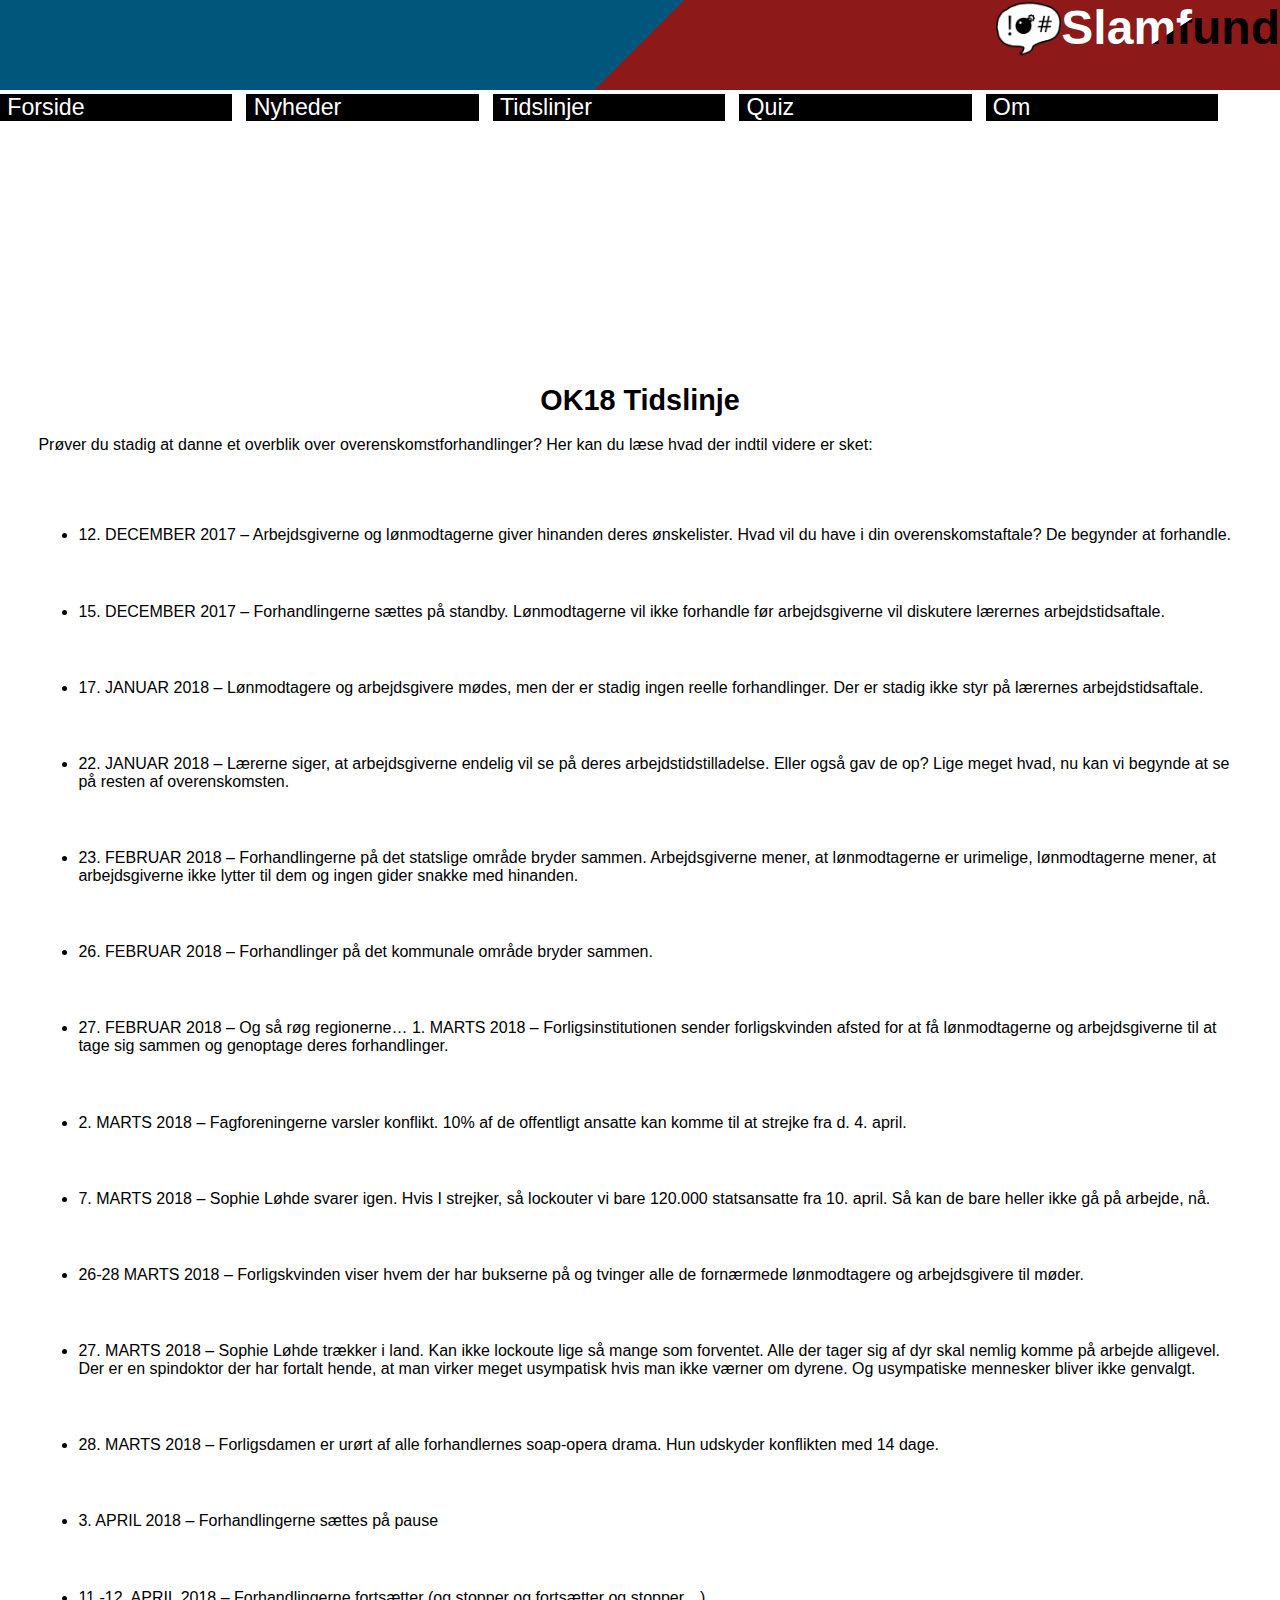
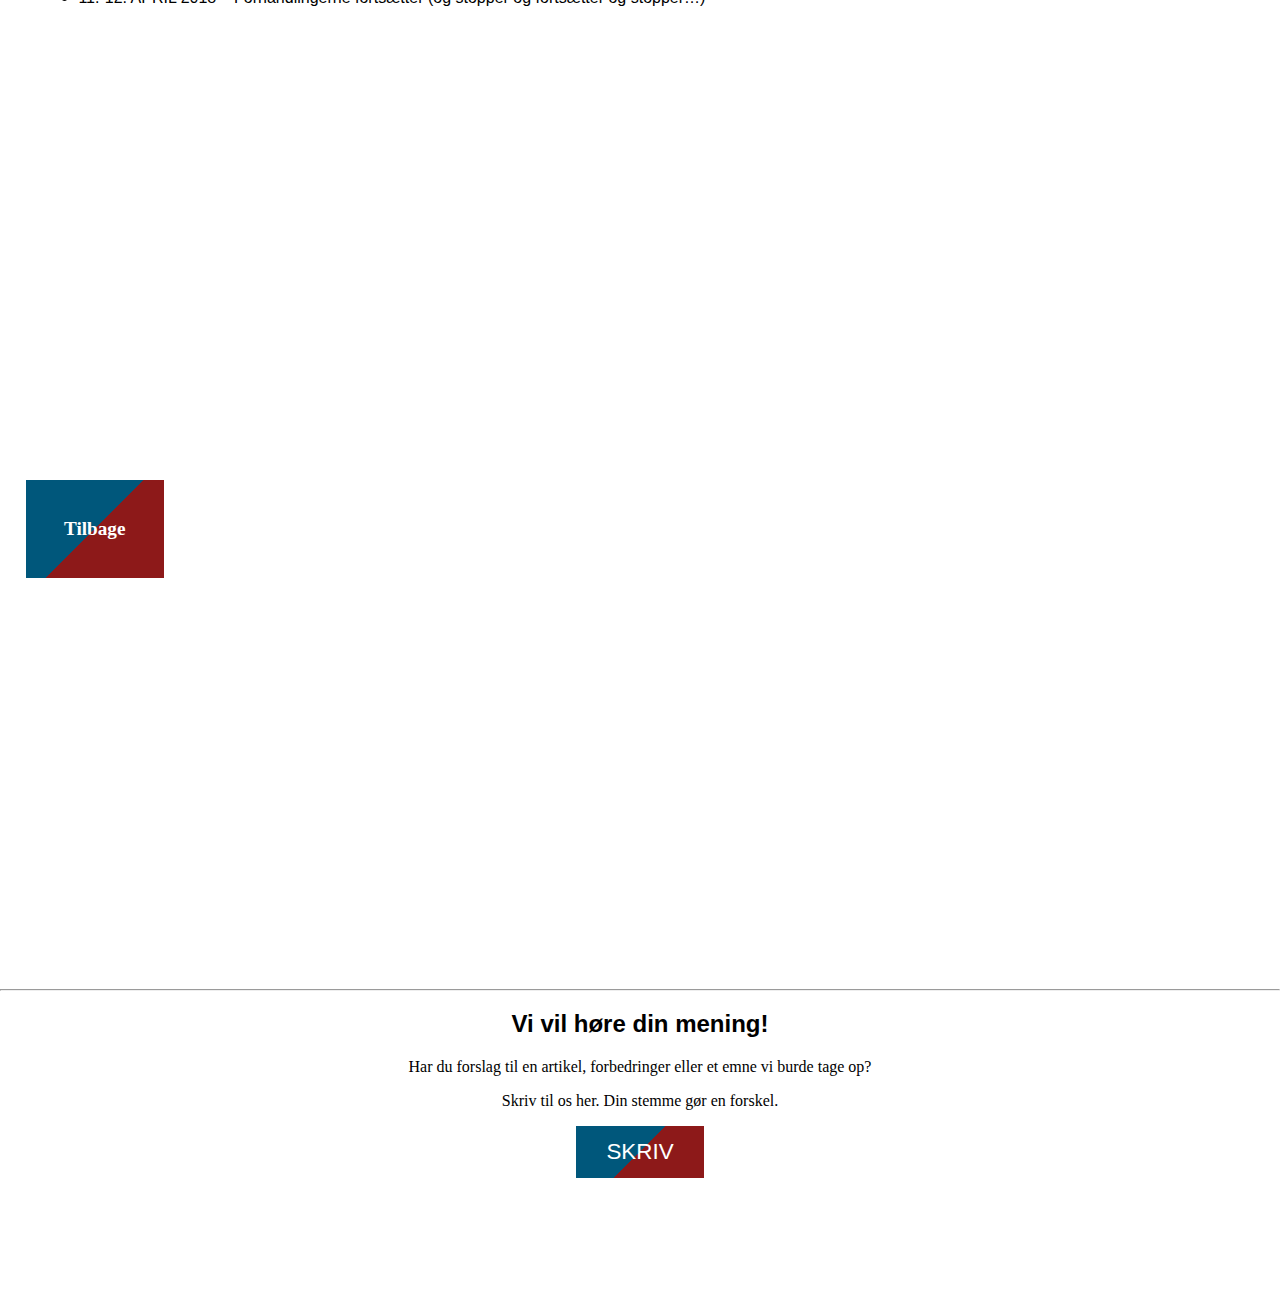
<file: art-tidslinje.html>
<!DOCTYPE html>
<html lang="">

<head>
    <meta charset="utf-8">
	
	<!-- HUSK AT UDFYLDE BESKRIVELSE TIL SEO-->
	
	<meta name="Description" content="">
	<meta name="keywords" content="">
	<meta name="author" content="">
    <meta name="viewport" content="width=device-width, initial-scale=1.0">
    <title>OK18 Tidslinje</title>
    <link rel="shortcut icon" type="image/png" href="/images/favicon.png">
    <link rel="stylesheet" href="css/style.css">
</head>
<body>
       <header>
        <h1><span>Slamfund</span>Slamfund</h1>
    
        <img src="images/logo-mobil-lile.png" alt="Slamfund logo">

        <input type="checkbox" id="burger" class="burger">
        <label for="burger" class="hamburger">
   <hr class="streg-top"/>
   <hr class="streg-midt"/>
   <hr class="streg-bund"/>
</label>
        <ul class="burger-menu">
            <li><a href="index.html">Forside</a></li>
            <li><a href="nyheder.html">Nyheder </a></li>
            <li><a href="tidslinjer.html">Tidslinjer</a></li>
            <li><a href="quiz.html">Quiz</a></li>
            <li><a href="tidslinjer.html">Om</a></li>
        </ul>


    </header>
    
    <article class="main"><h1>OK18 Tidslinje</h1>

<p>Prøver du stadig at danne et overblik over overenskomstforhandlinger? Her kan du læse hvad der indtil videre er sket:</p>

<ul>
<li>12. DECEMBER 2017 – Arbejdsgiverne og lønmodtagerne giver hinanden deres ønskelister. Hvad vil du have i din overenskomstaftale? De begynder at forhandle.</li>
<li>15. DECEMBER 2017 – Forhandlingerne sættes på standby. Lønmodtagerne vil ikke forhandle før arbejdsgiverne vil diskutere lærernes arbejdstidsaftale.</li>
<li>17. JANUAR 2018 – Lønmodtagere og arbejdsgivere mødes, men der er stadig ingen reelle forhandlinger. Der er stadig ikke styr på lærernes arbejdstidsaftale. </li>
<li>22. JANUAR 2018 – Lærerne siger, at arbejdsgiverne endelig vil se på deres arbejdstidstilladelse. Eller også gav de op? Lige meget hvad, nu kan vi begynde at se på resten af overenskomsten.</li>
<li>23. FEBRUAR 2018 – Forhandlingerne på det statslige område bryder sammen. Arbejdsgiverne mener, at lønmodtagerne er urimelige, lønmodtagerne mener, at arbejdsgiverne ikke lytter til dem og ingen gider snakke med hinanden.</li>
<li>26. FEBRUAR 2018 – Forhandlinger på det kommunale område bryder sammen.</li>
<li>27. FEBRUAR 2018 – Og så røg regionerne…
1. MARTS 2018 – Forligsinstitutionen sender forligskvinden afsted for at få lønmodtagerne og arbejdsgiverne til at tage sig sammen og genoptage deres forhandlinger.</li>
<li>2. MARTS 2018 – Fagforeningerne varsler konflikt. 10% af de offentligt ansatte kan komme til at strejke fra d. 4. april.</li>
<li>7. MARTS 2018 – Sophie Løhde svarer igen. Hvis I strejker, så lockouter vi bare 120.000 statsansatte fra 10. april. Så kan de bare heller ikke gå på arbejde, nå.</li>
<li>26-28 MARTS 2018 – Forligskvinden viser hvem der har bukserne på og tvinger alle de fornærmede lønmodtagere og arbejdsgivere til møder.</li>
<li>27. MARTS 2018 – Sophie Løhde trækker i land. Kan ikke lockoute lige så mange som forventet. Alle der tager sig af dyr skal nemlig komme på arbejde alligevel. Der er en spindoktor der har fortalt hende, at man virker meget usympatisk hvis man ikke værner om dyrene. Og usympatiske mennesker bliver ikke genvalgt.</li>
<li>28. MARTS 2018 – Forligsdamen er urørt af alle forhandlernes soap-opera drama. Hun udskyder konflikten med 14 dage.</li>
<li>3. APRIL 2018 – Forhandlingerne sættes på pause</li>
<li>11.-12. APRIL 2018 – Forhandlingerne fortsætter (og stopper og fortsætter og stopper…) </li>  
    </ul></article>

     <article class="opbygning">
       <a href="index.html">Tilbage</a>
    </article>
    
    <section id="inbox">
           <hr/>
            <h2>Vi vil høre din mening!</h2>
            <p>Har du forslag til en artikel, forbedringer eller et emne vi burde tage op?</p>
            <p>Skriv til os her. Din stemme gør en forskel.</p>

            <form action="mailto:eaagesi@students.eaaa.dk" method="post" enctype="text/plain">
                <button type="submit" class="skriv-knap">Skriv</button>
            </form>
        

        </section>
</body>

</html>
</file>
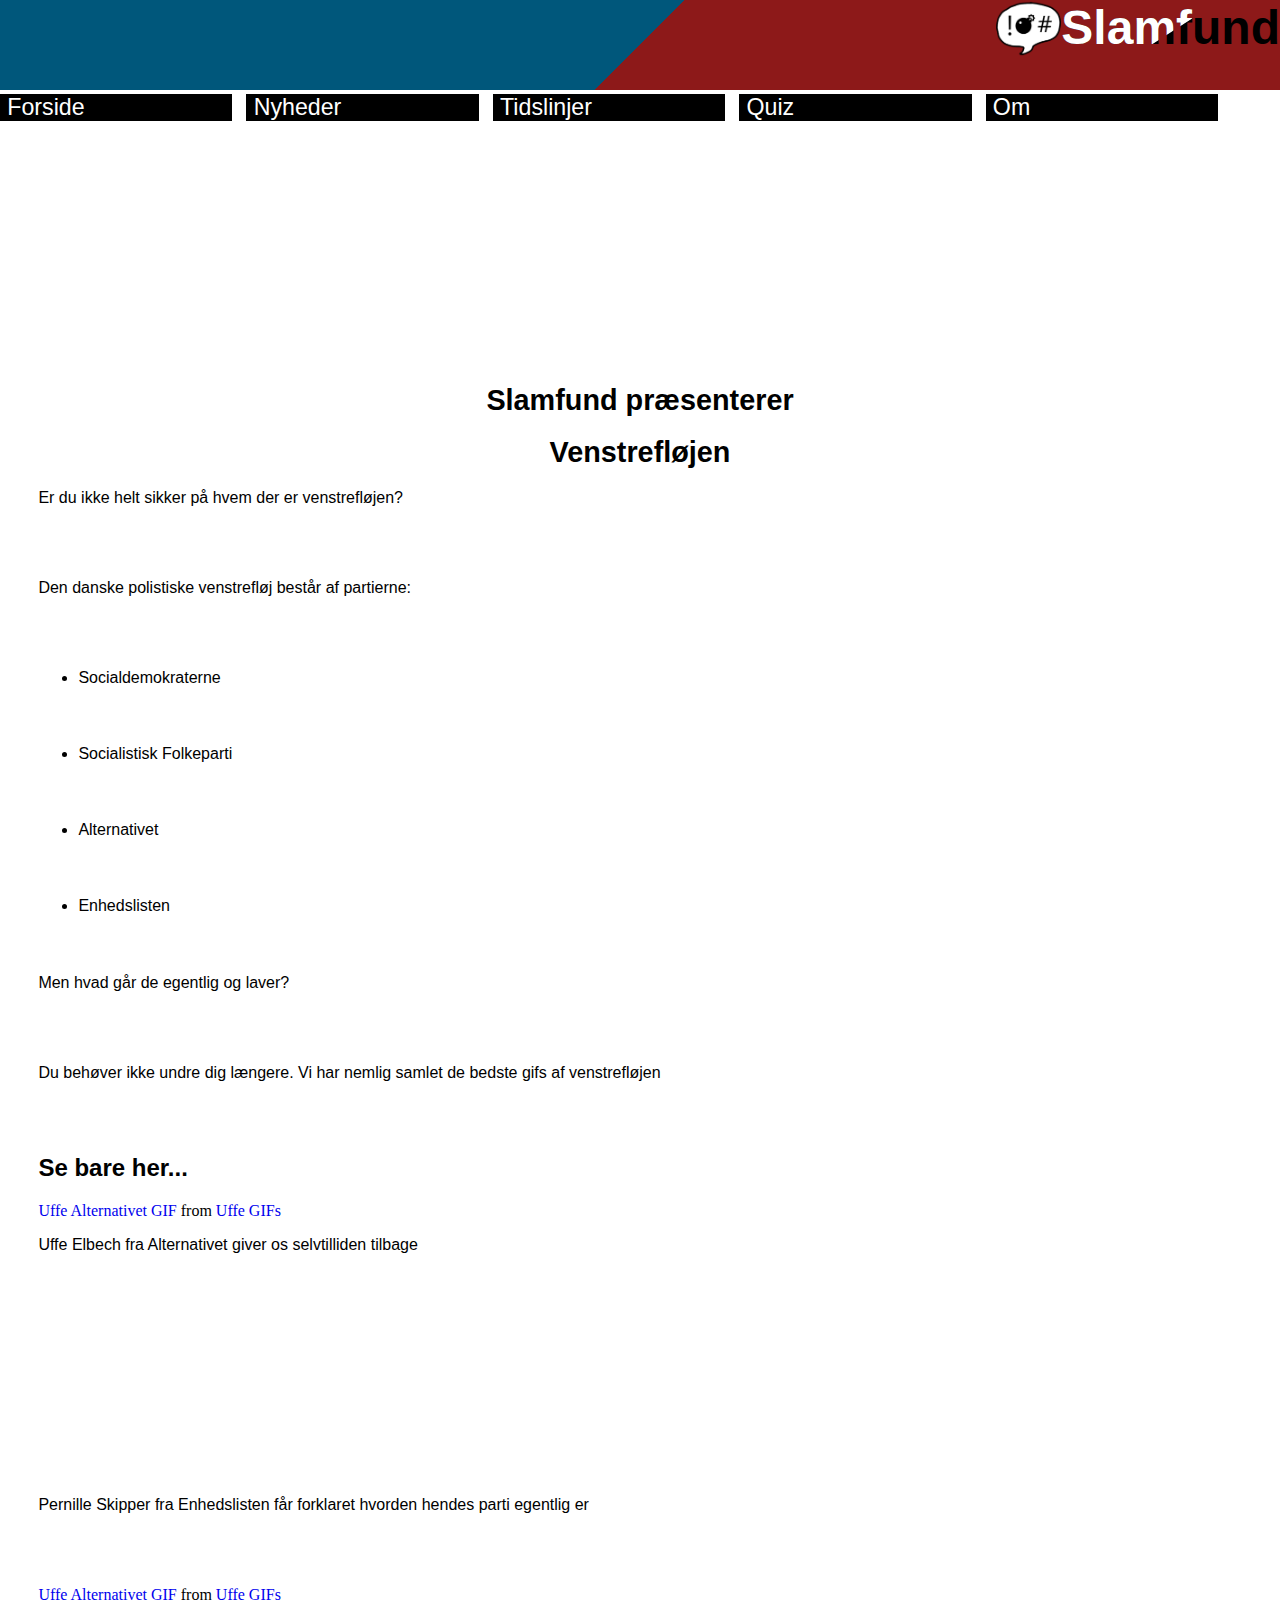
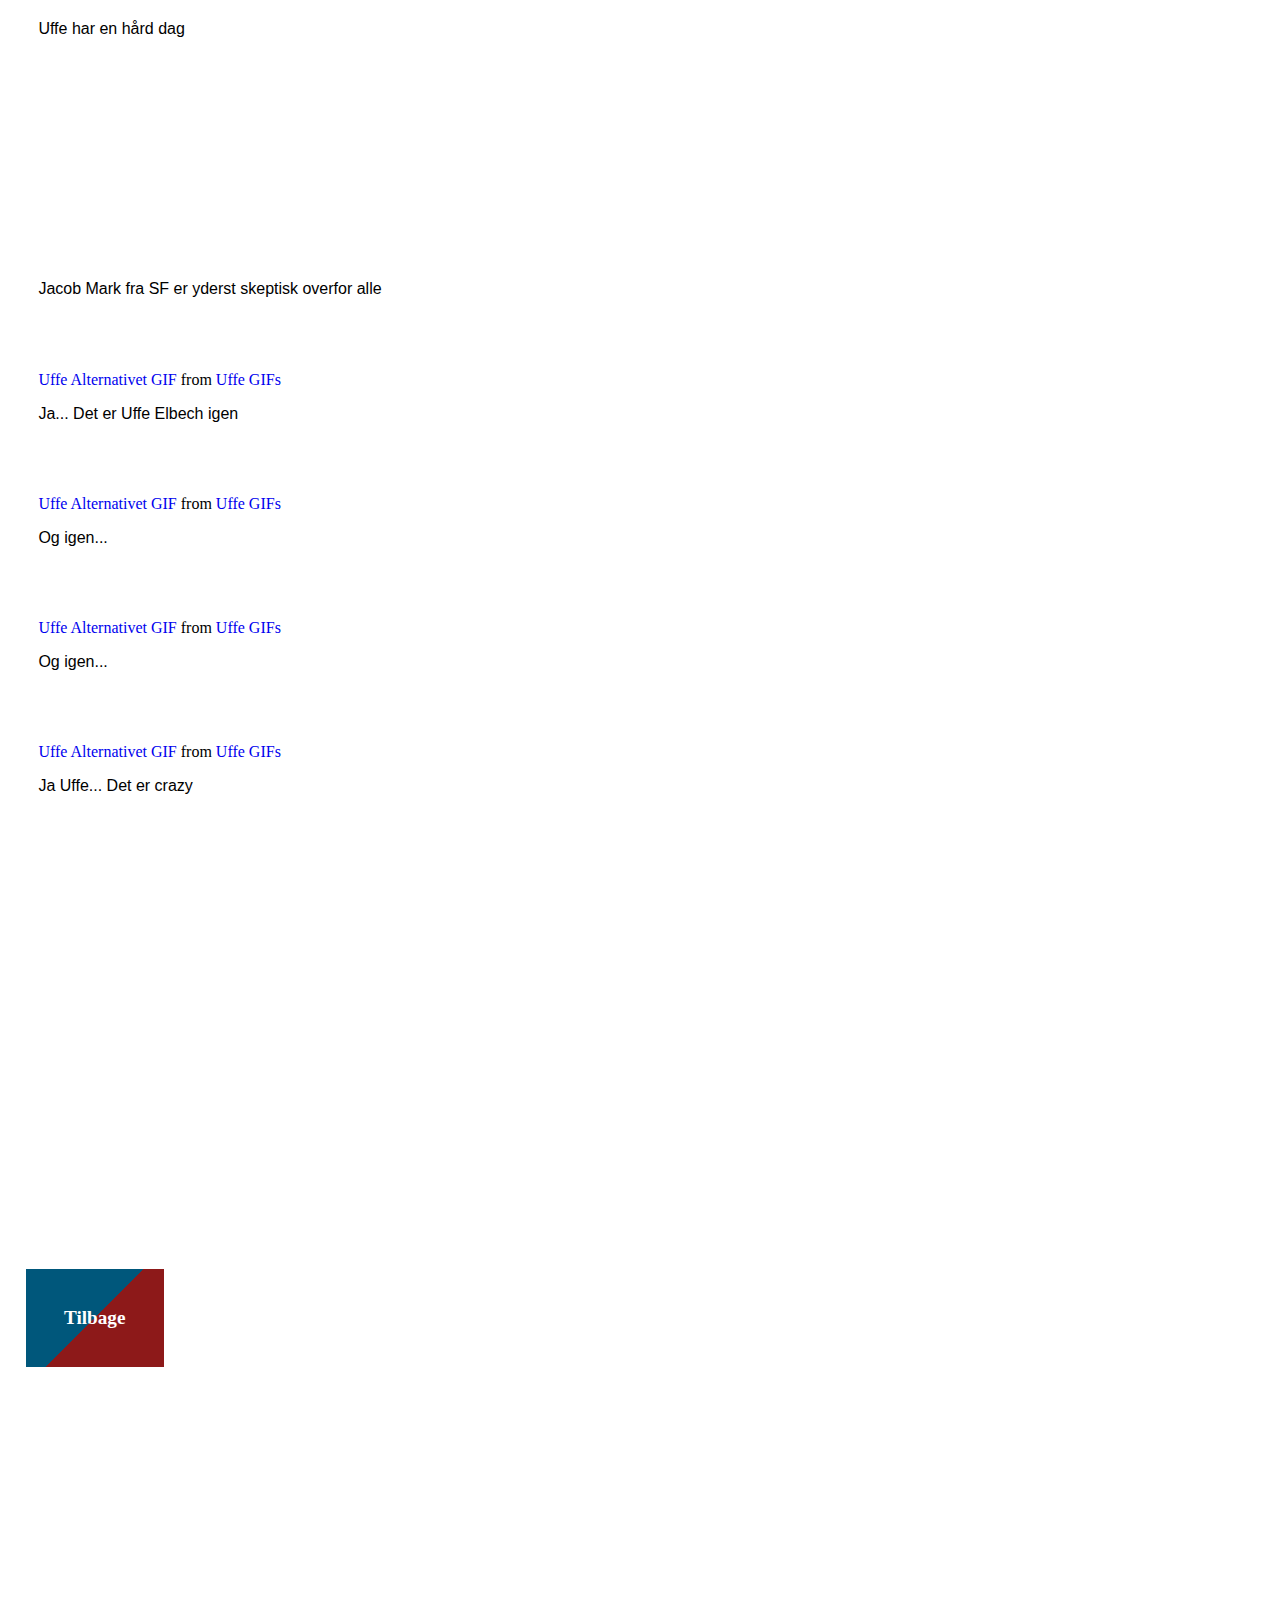
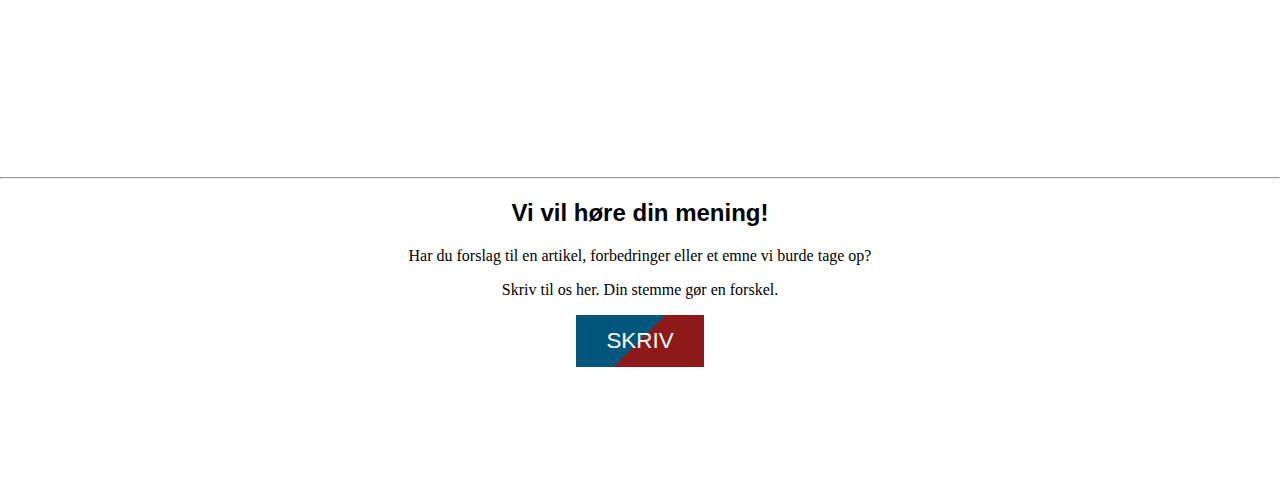
<file: art-venstre.html>
<!DOCTYPE html>
<html lang="">

<head>
    <meta charset="utf-8">
	
	<!-- HUSK AT UDFYLDE BESKRIVELSE TIL SEO-->
	
	<meta name="Description" content="">
	<meta name="keywords" content="">
	<meta name="author" content="">
    <meta name="viewport" content="width=device-width, initial-scale=1.0">
    <title>Slamfund præsenterer: Venstrefløjen</title>
    <link rel="shortcut icon" type="image/png" href="/images/favicon.png">
    <link rel="stylesheet" href="css/style.css">
</head>
<body>
       <header>
        <h1><span>Slamfund</span>Slamfund</h1>
    
        <img src="images/logo-mobil-lile.png" alt="Slamfund logo">

        <input type="checkbox" id="burger" class="burger">
        <label for="burger" class="hamburger">
   <hr class="streg-top"/>
   <hr class="streg-midt"/>
   <hr class="streg-bund"/>
</label>
        <ul class="burger-menu">
            <li><a href="index.html">Forside</a></li>
            <li><a href="nyheder.html">Nyheder </a></li>
            <li><a href="tidslinjer.html">Tidslinjer</a></li>
            <li><a href="quiz.html">Quiz</a></li>
            <li><a href="tidslinjer.html">Om</a></li>
        </ul>

    </header>

    <article class="main">
       <h1>Slamfund præsenterer</h1>
       <h1>Venstrefløjen</h1>
       
       <p>Er du ikke helt sikker på hvem der er venstrefløjen?</p>
       <p>Den danske polistiske venstrefløj består af partierne:</p>
       <ul>
       <li>Socialdemokraterne</li>
       <li>Socialistisk Folkeparti</li>
       <li>Alternativet</li>
       <li>Enhedslisten</li>
       </ul>
       
       <p>Men hvad går de egentlig og laver?</p>
       <p>Du behøver ikke undre dig længere. Vi har nemlig samlet de bedste gifs af venstrefløjen</p>
       
       <h2>Se bare her...</h2>
       
        <div class="tenor-gif-embed" data-postid="5954624" data-share-method="host" data-width="100%" data-aspect-ratio="1.7777777777777777"><a href="https://tenor.com/view/uffe-alternativet-gif-5954624">Uffe Alternativet GIF</a> from <a href="https://tenor.com/search/uffe-gifs">Uffe GIFs</a></div><script type="text/javascript" async src="https://tenor.com/embed.js"></script>
        <p>Uffe Elbech fra Alternativet giver os selvtilliden tilbage</p>
        
        <iframe src="https://giphy.com/embed/dCBto98jR8hdAlcsJ8"  frameBorder="0" class="gif"></iframe>
        <p>Pernille Skipper fra Enhedslisten får forklaret hvorden hendes parti egentlig er</p>
        
         <div class="tenor-gif-embed" data-postid="5954623" data-share-method="host" data-width="100%" data-aspect-ratio="1.7777777777777777"><a href="https://tenor.com/view/uffe-alternativet-gif-5954623">Uffe Alternativet GIF</a> from <a href="https://tenor.com/search/uffe-gifs">Uffe GIFs</a></div><script type="text/javascript" async src="https://tenor.com/embed.js"></script>
         <p>Uffe har en hård dag</p>
         
         <iframe src="https://giphy.com/embed/tZNUvIIQfpWXq4rhFC" frameBorder="0" class="gif"></iframe>
         <p>Jacob Mark fra SF er yderst skeptisk overfor alle</p>
         
        <div class="tenor-gif-embed" data-postid="5954617" data-share-method="host" data-width="100%" data-aspect-ratio="1.7777777777777777"><a href="https://tenor.com/view/uffe-alternativet-boom-gif-5954617">Uffe Alternativet GIF</a> from <a href="https://tenor.com/search/uffe-gifs">Uffe GIFs</a></div><script type="text/javascript" async src="https://tenor.com/embed.js"></script>
        <p>Ja... Det er Uffe Elbech igen</p>
        
        <div class="tenor-gif-embed" data-postid="5954625" data-share-method="host" data-width="100%" data-aspect-ratio="1.7777777777777777"><a href="https://tenor.com/view/uffe-alternativet-jackpot-gif-5954625">Uffe Alternativet GIF</a> from <a href="https://tenor.com/search/uffe-gifs">Uffe GIFs</a></div><script type="text/javascript" async src="https://tenor.com/embed.js"></script>
        <p>Og igen...</p>
        
        <div class="tenor-gif-embed" data-postid="5954633" data-share-method="host" data-width="100%" data-aspect-ratio="1.7777777777777777"><a href="https://tenor.com/view/uffe-alternativet-thumbs-up-gif-5954633">Uffe Alternativet GIF</a> from <a href="https://tenor.com/search/uffe-gifs">Uffe GIFs</a></div><script type="text/javascript" async src="https://tenor.com/embed.js"></script>
        <p>Og igen...</p>
        
        <div class="tenor-gif-embed" data-postid="5954627" data-share-method="host" data-width="100%" data-aspect-ratio="1.775"><a href="https://tenor.com/view/uffe-alternativet-crazy-gif-5954627">Uffe Alternativet GIF</a> from <a href="https://tenor.com/search/uffe-gifs">Uffe GIFs</a></div><script type="text/javascript" async src="https://tenor.com/embed.js"></script>
        <p>Ja Uffe... Det er crazy</p>
        
    </article>
    
    <article class="opbygning">
       <a href="index.html">Tilbage</a>
    </article>

    
     <section id="inbox">
           <hr/>
            <h2>Vi vil høre din mening!</h2>
            <p>Har du forslag til en artikel, forbedringer eller et emne vi burde tage op?</p>
            <p>Skriv til os her. Din stemme gør en forskel.</p>

            <form action="mailto:eaagesi@students.eaaa.dk" method="post" enctype="text/plain">
                <button type="submit" class="skriv-knap">Skriv</button>
            </form>

        </section>
    
</body>

</html>
</file>
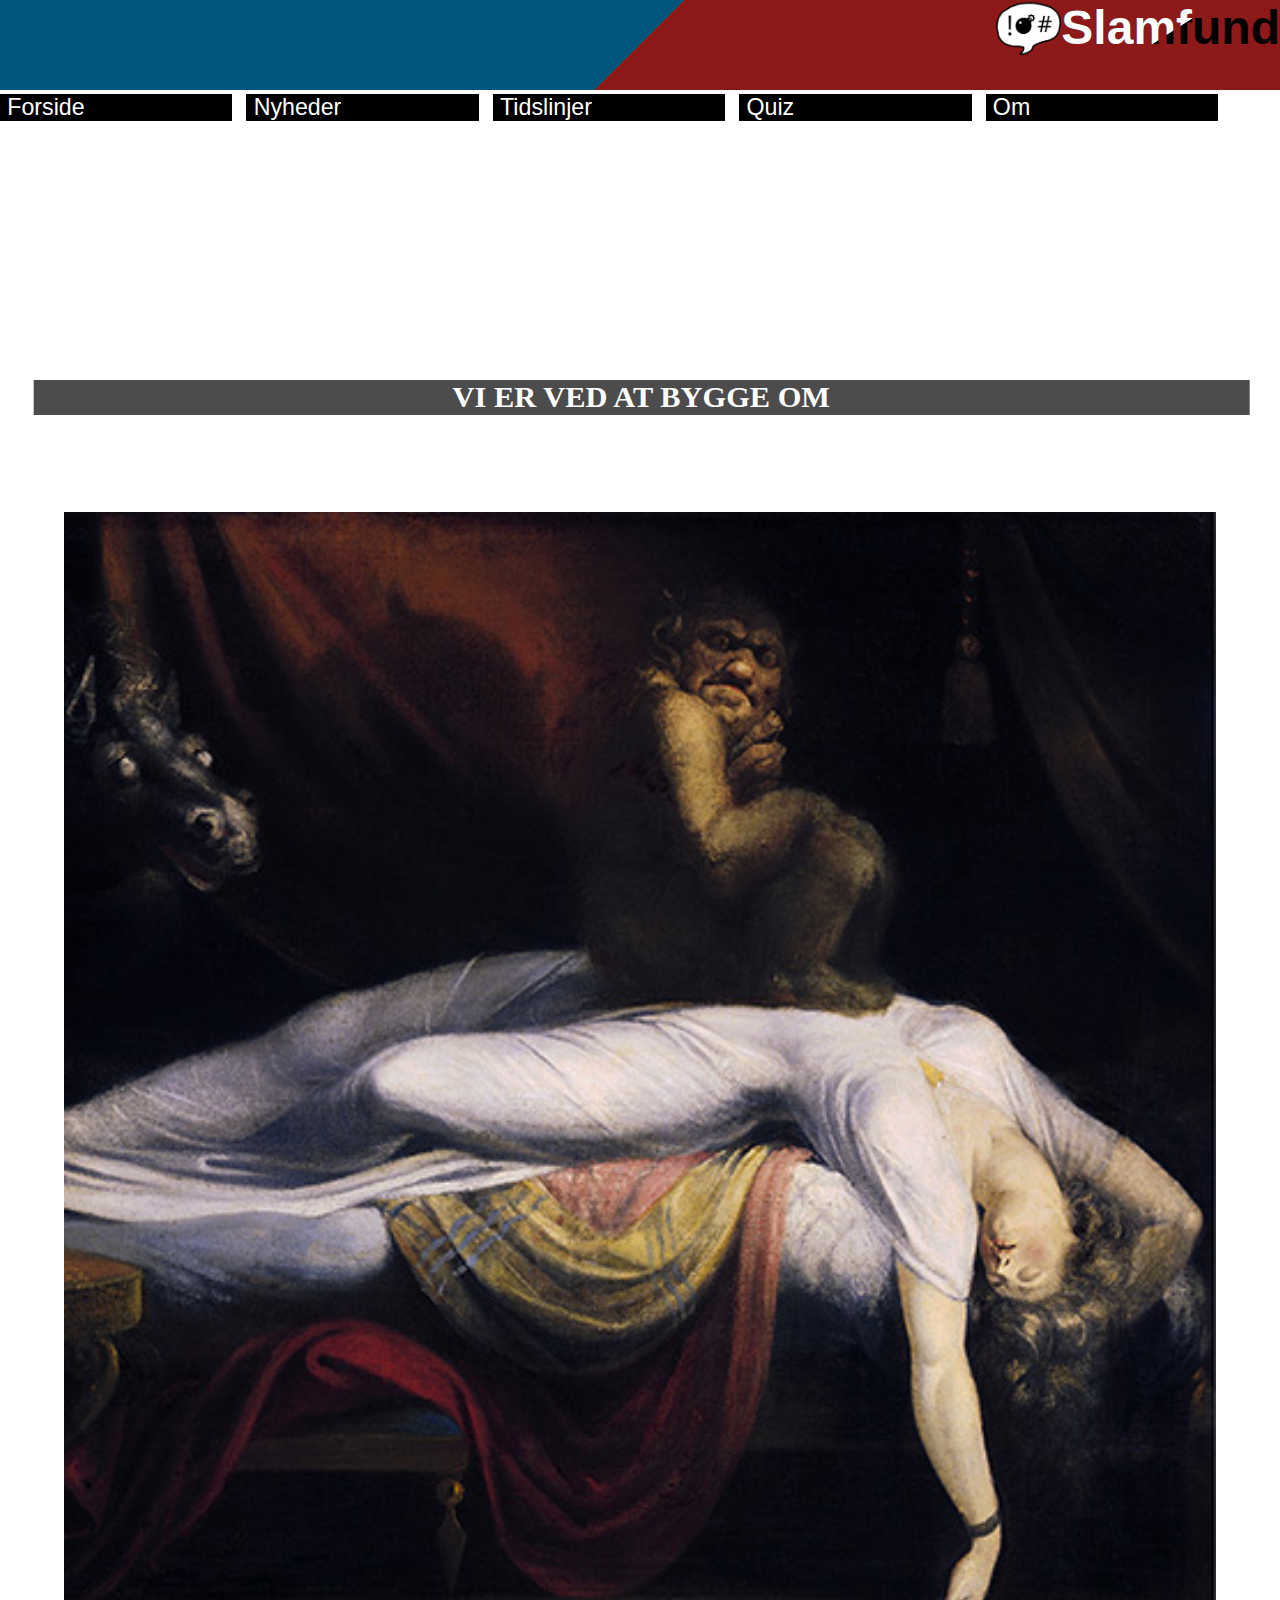
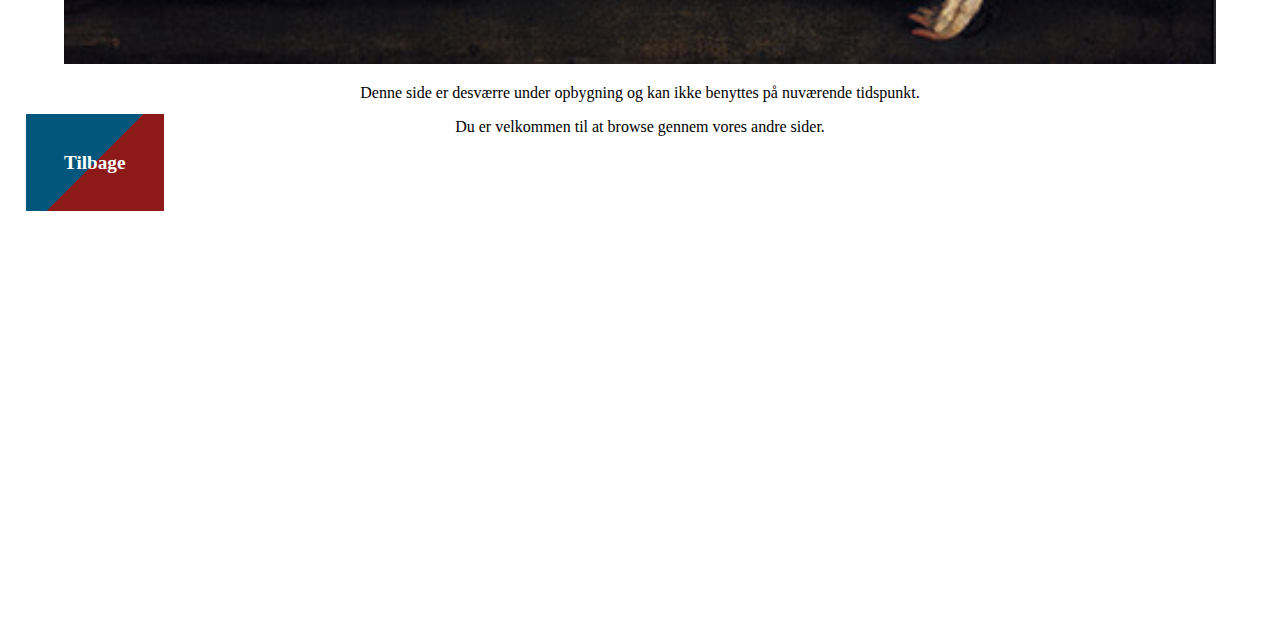
<file: nyheder.html>
<!DOCTYPE html>
<html lang="">

<head>
    <meta charset="utf-8">
	
	<!-- HUSK AT UDFYLDE BESKRIVELSE TIL SEO-->
	
	<meta name="Description" content="">
	<meta name="keywords" content="">
	<meta name="author" content="">
    <meta name="viewport" content="width=device-width, initial-scale=1.0">
    <title>Slamfundets Nyheder</title>
    <link rel="shortcut icon" type="image/png" href="/images/favicon.png">
    <link rel="stylesheet" href="css/style.css">
</head>
<body>
       <header>
       <h1><span>Slamfund</span>Slamfund</h1>
        
    
        <img src="images/logo-mobil-lile.png" alt="Slamfund logo">

        <input type="checkbox" id="burger" class="burger">
        <label for="burger" class="hamburger">
   <hr class="streg-top"/>
   <hr class="streg-midt"/>
   <hr class="streg-bund"/>
</label>
        <ul class="burger-menu">
            <li><a href="index.html">Forside</a></li>
            <li><a href="nyheder.html">Nyheder </a></li>
            <li><a href="tidslinjer.html">Tidslinjer</a></li>
            <li><a href="quiz.html">Quiz</a></li>
            <li><a href="tidslinjer.html">Om</a></li>
        </ul>


    </header>
    
       <article class="opbygning">
       
       <div>
       <h1>Vi er ved at bygge om</h1>
       <img src="images/stop.JPG" alt="Mareridtet af Henry Fuseli">
       </div>
       <p>Denne side er desværre under opbygning og kan ikke benyttes på nuværende tidspunkt.</p>
       <p>Du er velkommen til at browse gennem vores andre sider.</p>
       <a href="index.html">Tilbage</a>
        

    </article>
    
</body>

</html>
</file>
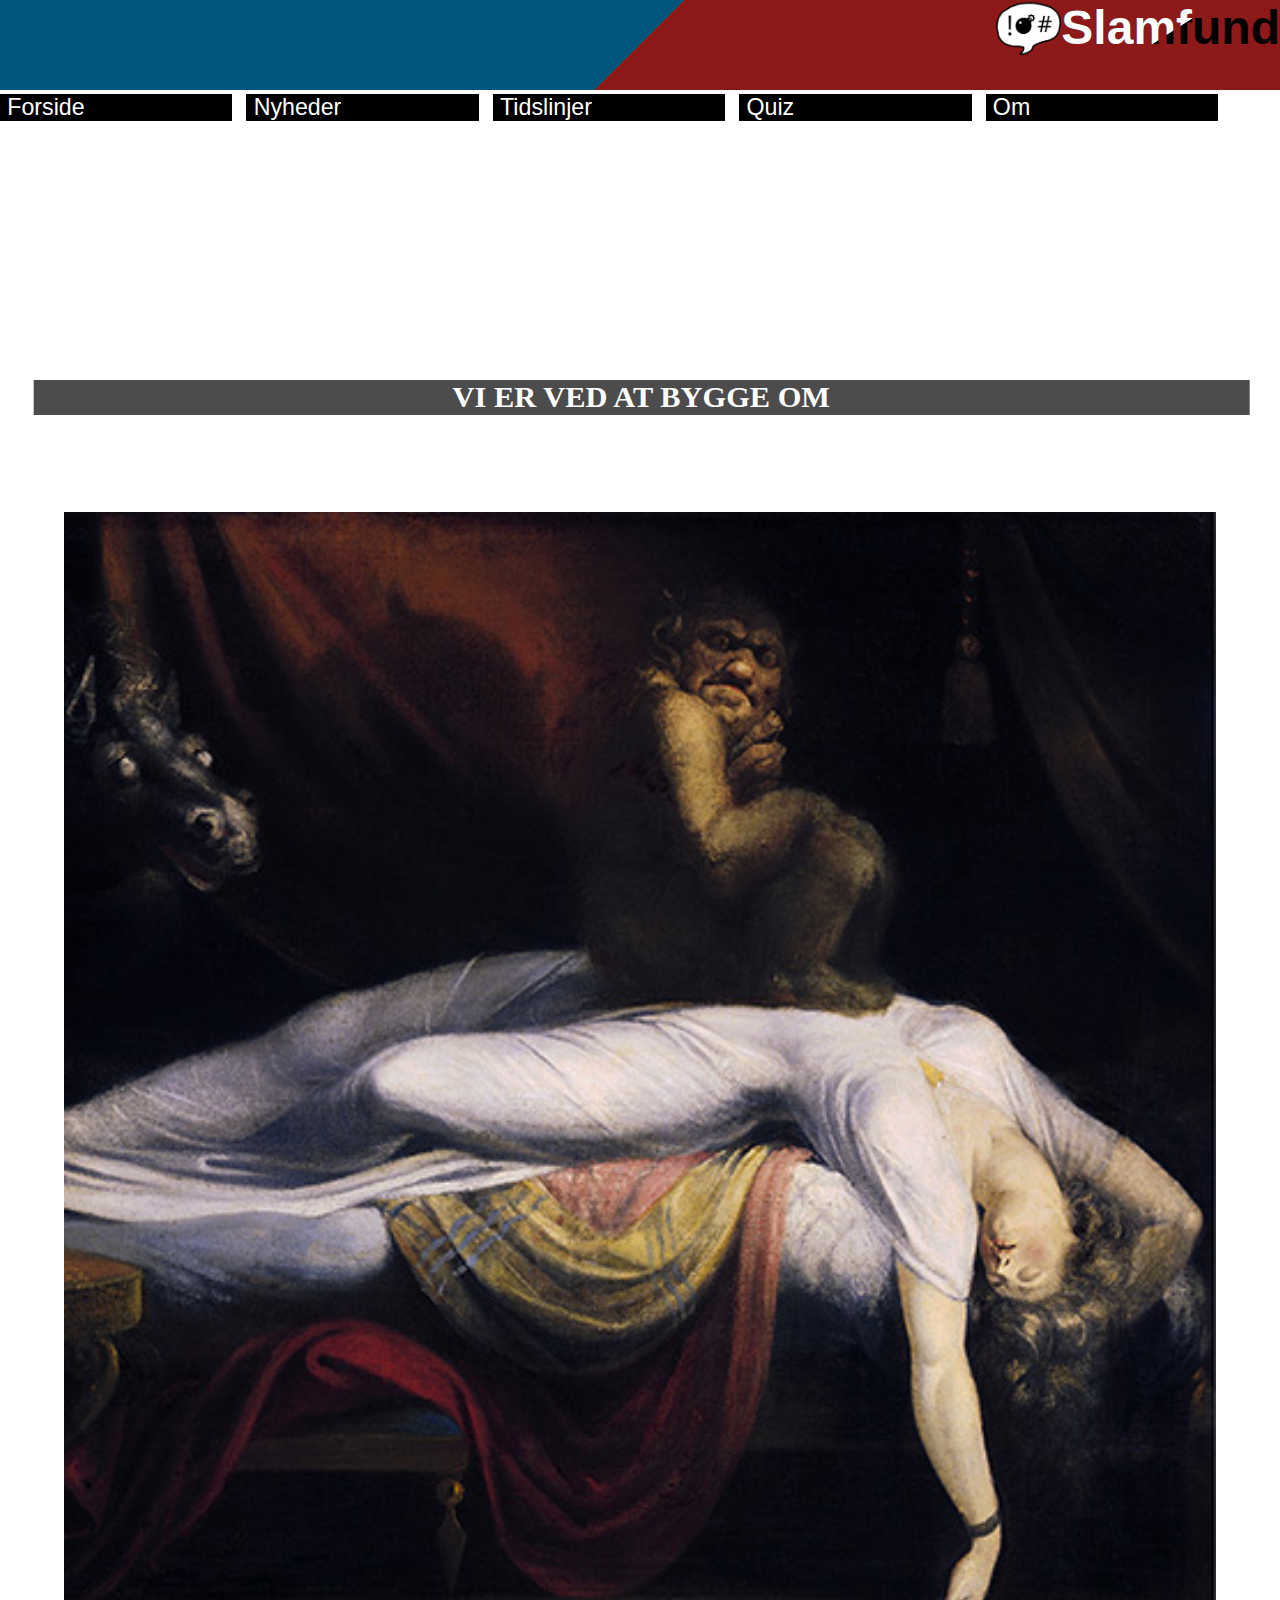
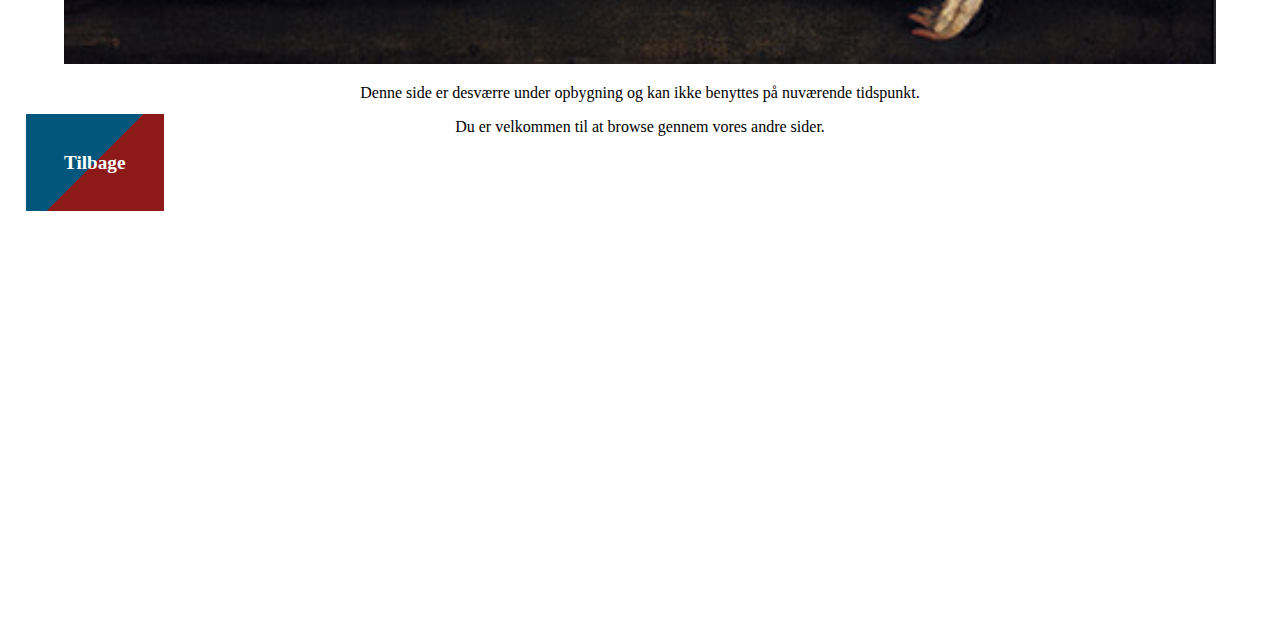
<file: om.html>
<!DOCTYPE html>
<html lang="">

<head>
    <meta charset="utf-8">
	
	<!-- HUSK AT UDFYLDE BESKRIVELSE TIL SEO-->
	
	<meta name="Description" content="">
	<meta name="keywords" content="">
	<meta name="author" content="">
    <meta name="viewport" content="width=device-width, initial-scale=1.0">
    <title>Om Slamfund</title>
    <link rel="shortcut icon" type="image/png" href="/images/favicon.png"/>
    <link rel="stylesheet" href="css/style.css">
</head>
<body>
       <header>
        <h1><span>Slamfund</span>Slamfund</h1>
    
        <img src="images/logo-mobil-lile.png" alt="Slamfund logo">

        <input type="checkbox" id="burger" class="burger">
        <label for="burger" class="hamburger">
   <hr class="streg-top"/>
   <hr class="streg-midt"/>
   <hr class="streg-bund"/>
</label>
        <ul class="burger-menu">
            <li><a href="index.html">Forside</a></li>
            <li><a href="nyheder.html">Nyheder </a></li>
            <li><a href="tidslinjer.html">Tidslinjer</a></li>
            <li><a href="quiz.html">Quiz</a></li>
            <li><a href="tidslinjer.html">Om</a></li>
        </ul>


    </header>
    
       <article class="opbygning">
       
       <div>
       <h1>Vi er ved at bygge om</h1>
       <img src="images/stop.JPG" alt="Mareridtet af Henry Fuseli">
       </div>
       <p>Denne side er desværre under opbygning og kan ikke benyttes på nuværende tidspunkt.</p>
       <p>Du er velkommen til at browse gennem vores andre sider.</p>
       <a href="index.html">Tilbage</a>
        

    </article>
    
</body>

</html>
</file>
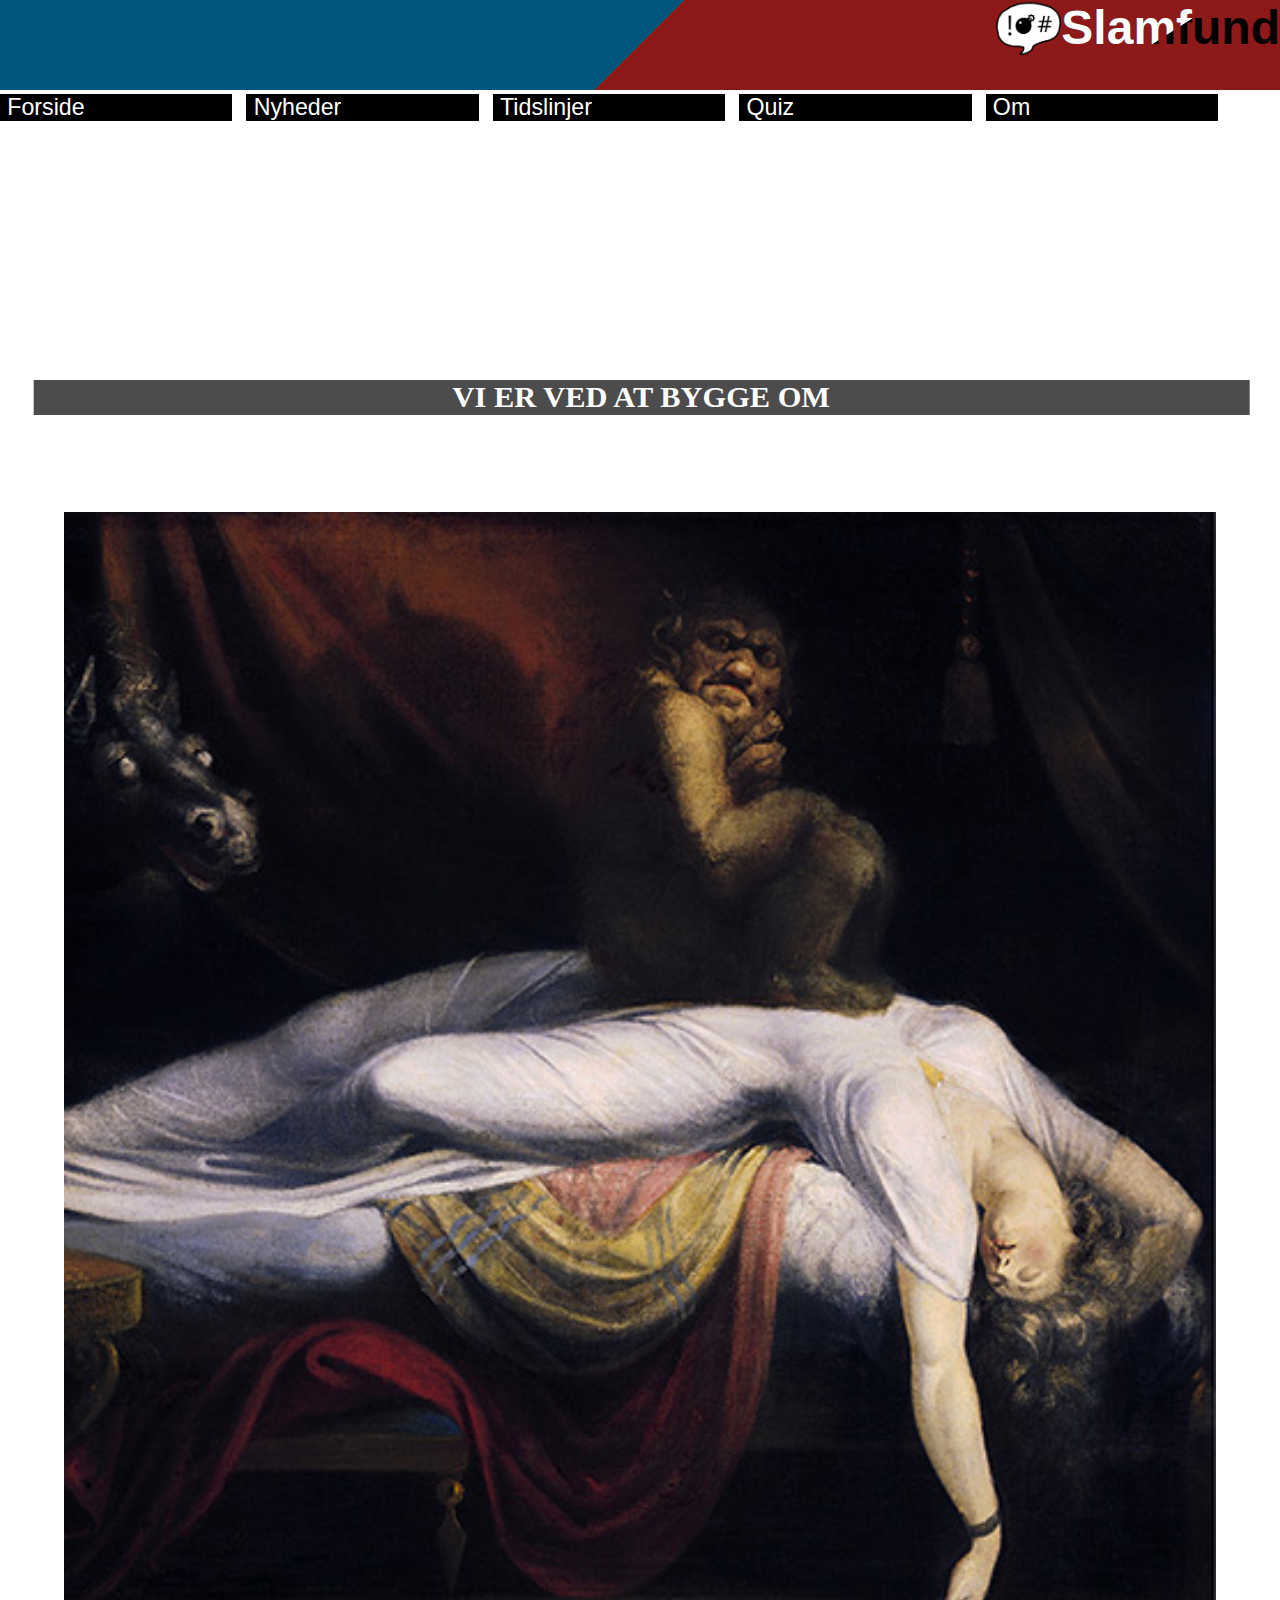
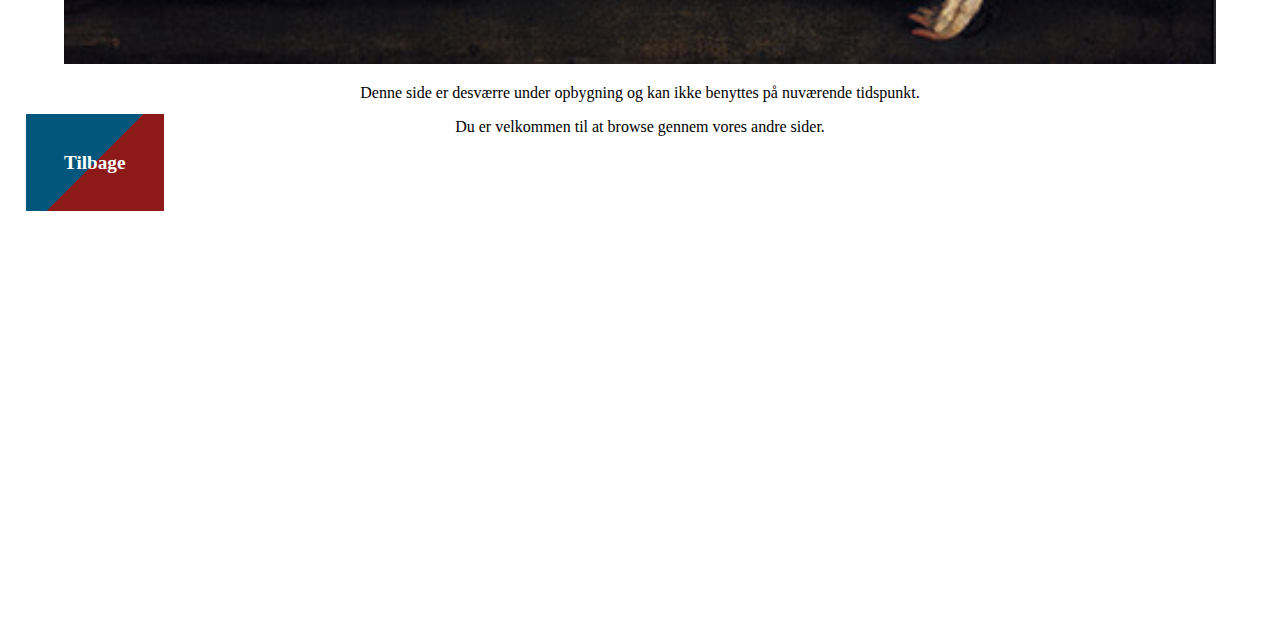
<file: quiz.html>
<!DOCTYPE html>
<html lang="">

<head>
    <meta charset="utf-8">
	
	<!-- HUSK AT UDFYLDE BESKRIVELSE TIL SEO-->
	
	<meta name="Description" content="">
	<meta name="keywords" content="">
	<meta name="author" content="">
    <meta name="viewport" content="width=device-width, initial-scale=1.0">
    <title>Slamfundets Quiz</title>
    <link rel="shortcut icon" type="image/png" href="/images/favicon.png"/>
    <link rel="stylesheet" href="css/style.css">
</head>
<body>
       <header>
        
    <h1><span>Slamfund</span>Slamfund</h1>
        <img src="images/logo-mobil-lile.png" alt="Slamfund logo">

        <input type="checkbox" id="burger" class="burger">
        <label for="burger" class="hamburger">
   <hr class="streg-top"/>
   <hr class="streg-midt"/>
   <hr class="streg-bund"/>
</label>
        <ul class="burger-menu">
            <li><a href="index.html">Forside</a></li>
            <li><a href="nyheder.html">Nyheder </a></li>
            <li><a href="tidslinjer.html">Tidslinjer</a></li>
            <li><a href="quiz.html">Quiz</a></li>
            <li><a href="tidslinjer.html">Om</a></li>
        </ul>



    </header>
    
       <article class="opbygning">
       
       <div>
       <h1>Vi er ved at bygge om</h1>
       <img src="images/stop.JPG" alt="Mareridtet af Henry Fuseli">
       </div>
       <p>Denne side er desværre under opbygning og kan ikke benyttes på nuværende tidspunkt.</p>
       <p>Du er velkommen til at browse gennem vores andre sider.</p>
       <a href="index.html">Tilbage</a>
        

    </article>
    
</body>

</html>
</file>
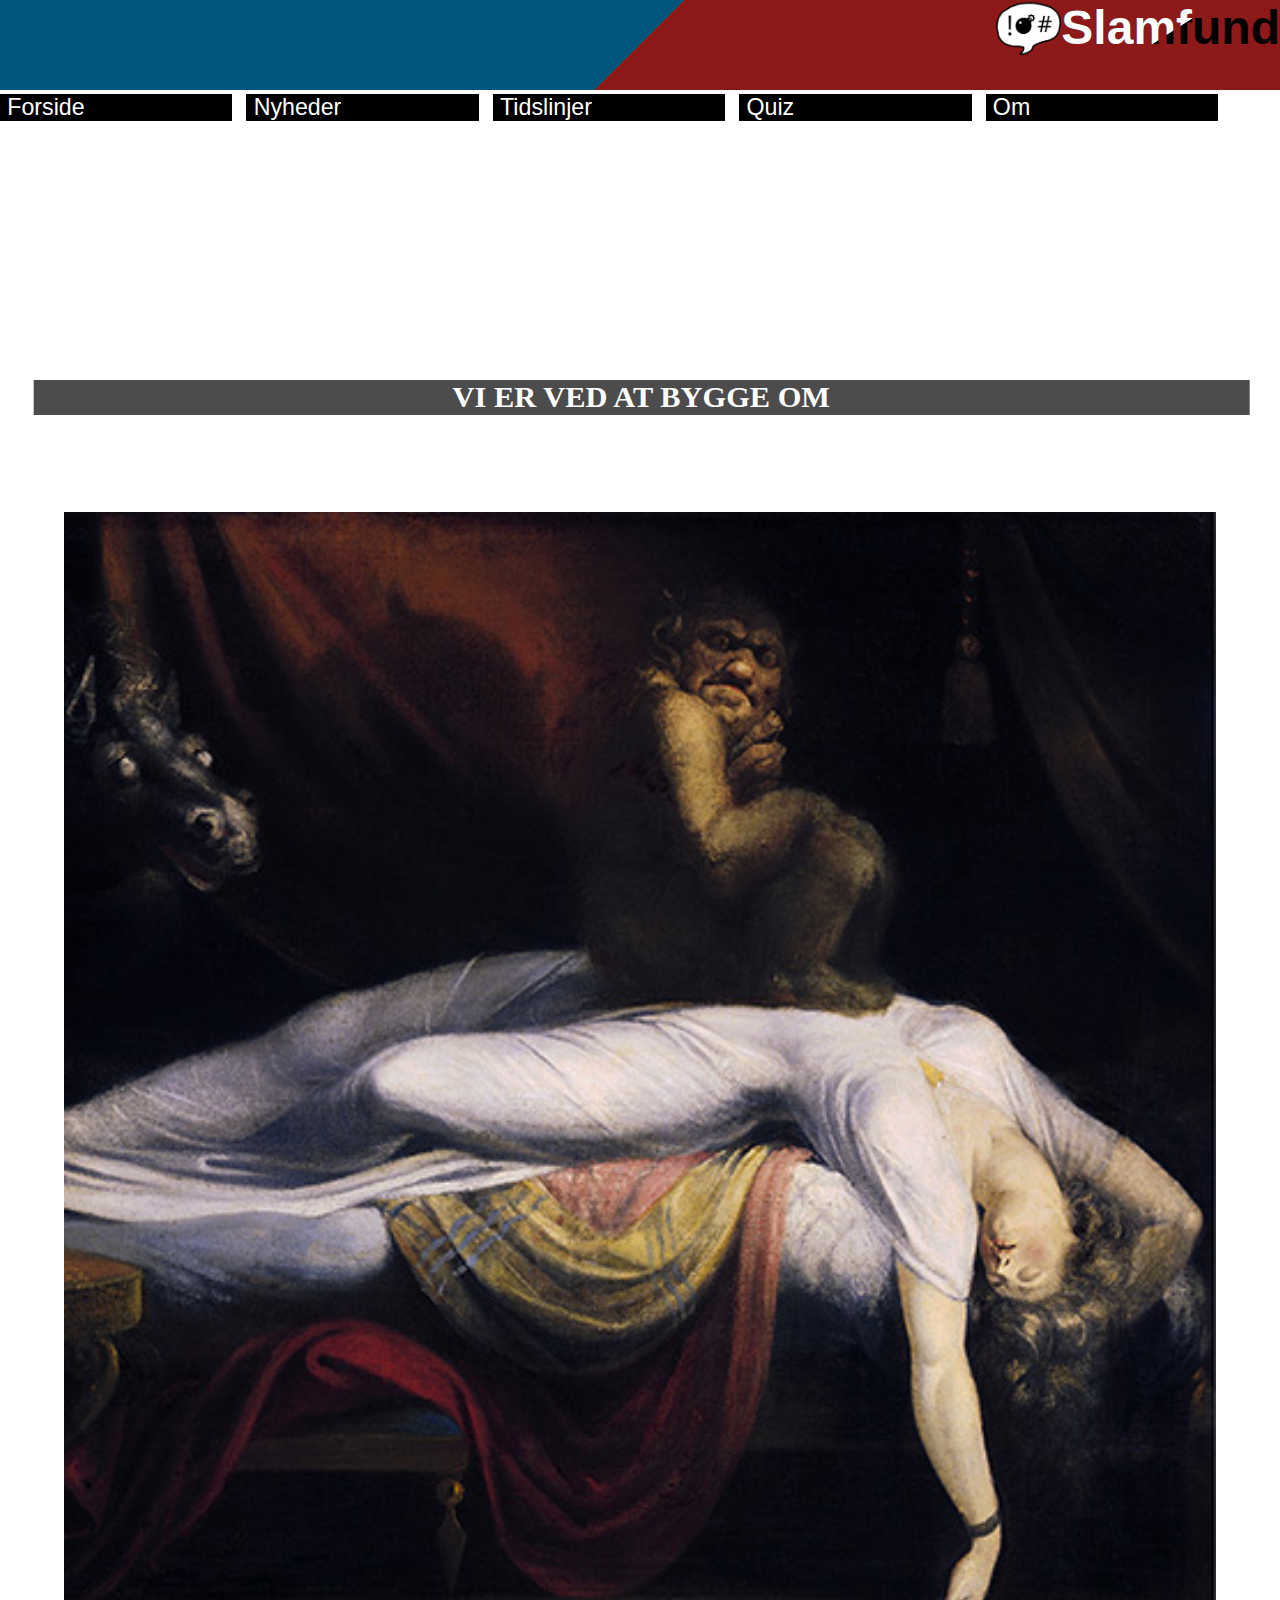
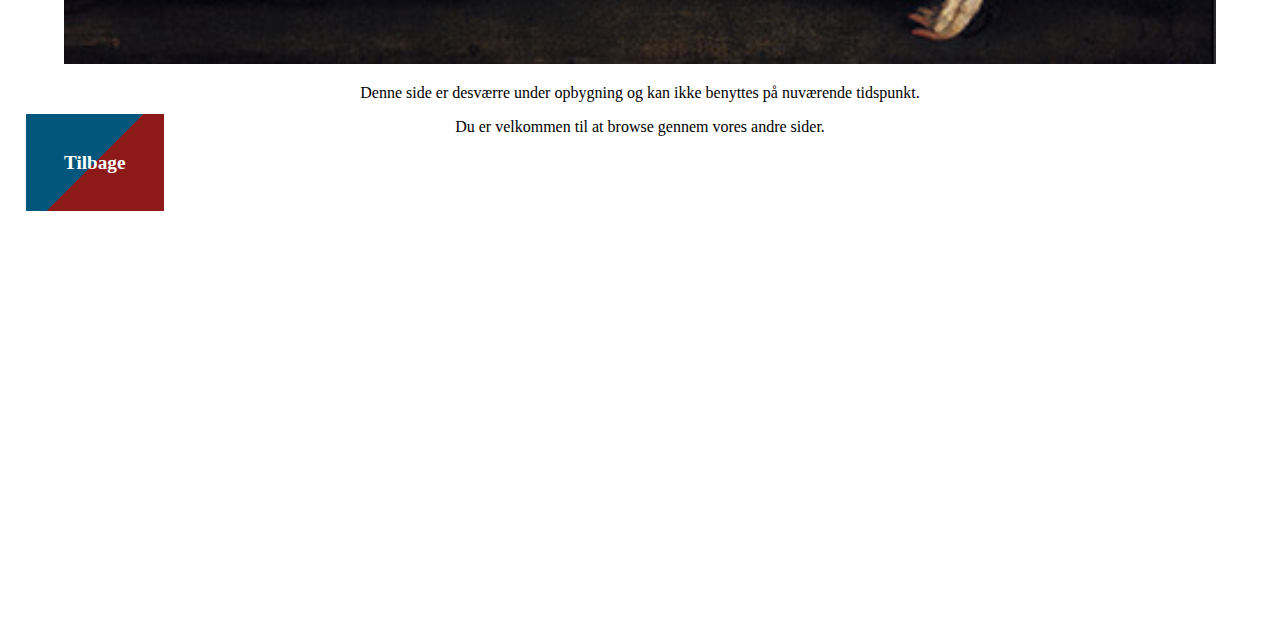
<file: tidslinjer.html>
<!DOCTYPE html>
<html lang="">

<head>
    <meta charset="utf-8">

    <!-- HUSK AT UDFYLDE BESKRIVELSE TIL SEO-->

    <meta name="Description" content="">
    <meta name="keywords" content="">
    <meta name="author" content="">
    <meta name="viewport" content="width=device-width, initial-scale=1.0">
    <title>Slamfundets Tidslinjer</title>
    <link rel="shortcut icon" type="image/png" href="/images/favicon.png" />
    <link rel="stylesheet" href="css/style.css">
</head>

<body>
    <header>

<h1><span>Slamfund</span>Slamfund</h1>
        <img src="images/logo-mobil-lile.png" alt="Slamfund logo">

        <input type="checkbox" id="burger" class="burger">
        <label for="burger" class="hamburger">
   <hr class="streg-top"/>
   <hr class="streg-midt"/>
   <hr class="streg-bund"/>
</label>
        <ul class="burger-menu">
            <li><a href="index.html">Forside</a></li>
            <li><a href="nyheder.html">Nyheder</a></li>
            <li><a href="tidslinjer.html">Tidslinjer</a></li>
            <li><a href="quiz.html">Quiz</a></li>
            <li><a href="tidslinjer.html">Om</a></li>
        </ul>

    </header>

    <article class="opbygning">
       
       <div>
       <h1>Vi er ved at bygge om</h1>
       <img src="images/stop.JPG" alt="Mareridtet af Henry Fuseli">
       </div>
       <p>Denne side er desværre under opbygning og kan ikke benyttes på nuværende tidspunkt.</p>
       <p>Du er velkommen til at browse gennem vores andre sider.</p>
       <a href="index.html" class="knappen">Tilbage</a>
        

    </article>

</body>

</html>
</file>
<file: css/style.css>
body {
    box-sizing: border-box;
    margin: 0;
    overflow-x: hidden;
}

/*HEADER
--------------------------------------------------------------------------*/

header {
    background: linear-gradient( 135deg, #00577b 50%, #8d1919 50%);
    box-sizing: border-box;
    margin: 0;
    width: 100%;
    height: 23.5vw;
    position: fixed;
    top: 0;
    z-index: 999;
}

.logo {
    margin: 0%;
}

header img {
    width: 15%;
    margin: 0;
    display: block;
    padding: 0;
    transform: translate(465%, 5%);
}

.burger {
    width: 12%;
    height: 2vw;
    background-color: #fff;
    margin: 2% 0;
}

header h1 {
    font-family: 'Oswald', sans-serif;
    font-size: 12vw;
    margin: 0%;
    position: fixed;
    color: #000;
    display: inline;
    transform: translate(50%, 20%);
}

span {
    clip-path: polygon(0 0, 73% 0, 30% 110%, 0% 110%);
    position: absolute;
    color: #fff;
    overflow: hidden;
}

/*MENU
--------------------------------------------------------------------------*/

.burger {
    display: none;
}

.burger:checked ~ .burger-menu {
    height: 300px;
    transition: .5s ease;
}

.burger:checked ~ .burger-menu li a {
    transition: .5s ease;
    font-size: 250%;
}

.burger:checked ~ .hamburger .streg-top {
    transform: rotate(-45deg);
    transition: .3s ease;
}

.burger:checked ~ .hamburger .streg-midt {
    display: none;
}

.burger:checked ~ .hamburger .streg-bund {
    transform: rotate(45deg) translate(-20%, -110%);
    transition: .2s ease;
}


.hamburger {
    display: inline-block;
    width: 12%;
    cursor: pointer;
}

.hamburger hr {
    color: #fff;
    height: 1.5vw;
    border: 0;
    background: #fff;
    transform: translate(100%, -200%);
    margin: 10%;
    transition: .3s ease;
}

.burger-menu {
    height: 0;
    position: absolute;
    display: inline-block;
    list-style: none;
    background: #000;
    padding-left: 2%;
    padding-right: 10%;
    transition: .2s ease;
    z-index: 100;
}

li a {
    font-size: 0vw;
    display: inline-block;
    text-decoration: none;
    color: #fff;
    font-family: 'Oswald', sans-serif;

}

li a:hover {
    color: #707c8e;
}

/*FORSIDE
-----------------------------------------------------------------------*/

.container {
    display: block;
    text-align: center;
}

#breaking img {
    position: absolute;
}

.break {
    margin-bottom: 100%;
    margin-top: 40%;
    text-align: center;
    background: rgba(0, 0, 0);
    color: #fff;
    width: 60vw;
    transform: translate(30%);
}

.break:hover {
    width: 65vw;
}

.break p {
    font-family: 'Oswald', 'sans-serif';
    margin: 2%;
}

a {
    text-decoration: none;
}

#blaa {
    transform: translate(37%, -150%);
    z-index: -3;
}

#rod {
    transform: translate(-20%, -140%);
    z-index: -4;
}


.artikler {
    margin: 0;
    vertical-align: middle;
    display: flex;
    flex-wrap: wrap;
    justify-content: space-around;
}

#forside h2 {
    display: block;
    font-size: 250%;
    font-family: 'Oswald', 'sans-serif';
    margin-bottom: 0;
    margin-top: 30%;
    text-align: center;
}

.container h2 {
    margin-top: 10%;
}

.artikler img {
    box-sizing: border-box;
    margin-bottom: 1%;
    padding: 0;
    flex: 1, 0, 150px;
    width: 300px;
    align-self: center;
}

.imgcon {
    position: relative;
    text-align: center;
    color: white;
}

.imgcon p {
    text-decoration: none;
    margin: 0;
    position: absolute;
    top: 50%;
    left: 50%;
    transform: translate(-50%, -50%);
    width: 70%;
    background: rgba(0, 0, 0, .7);
    font-family: 'Oswald', sans-serif;
    font-size: 120%;
}

.imgcon p:hover {
    font-size: 150%;
}

#inbox {
    text-align: center;
    height: 200px;
}

#inbox p {
    font-family: 'Oswald', 'sans-serif';
    padding-left: 2%;
    padding-right: 2%;
}

.skriv-knap {

    background: linear-gradient( 135deg, #00577b 50%, #8d1919 50%);
    text-transform: uppercase;
    color: white;
    padding: 1%;
    border: none;
    font-size: 140%;
    text-decoration: none;
    cursor: pointer;
    margin-bottom: 20%;
    width: 50%;
}

/*OPBYGNING
---------------------------------------------------------------------------*/

.opbygning {
    margin-bottom: 35%;
    margin-top: 40%;
}

.opbygning h1,
.opbygning p,
.opbygning a {
    text-decoration: none;
    text-align: center;
    font-family: 'Oswald', 'sans-serif';
    margin-left: 2%;
    margin-right: 2%;
    color: #000;
    font-size: 100%;
}

.opbygning a {
    background: linear-gradient( 135deg, #00577b 50%, #8d1919 50%);
    padding: 3%;
    color: #fff;
    font-weight: 600;
    font-size: 120%;
    margin-bottom: 30%;
}

.opbygning h1 {
    width: 95%;
    margin-top: 0;
    font-size: 190%;
    position: absolute;
    top: 50%;
    left: 50%;
    transform: translate(-52%, -200%);
    color: #fff;
    background: rgb(0, 0, 0, .7);
    text-transform: uppercase;
}

.opbygning img {
    width: 90%;
    margin-left: 5%;
}

.opbygning a:hover {
    padding: 2%;
    font-size: 150%;
}

/*ARTIKLER
----------------------------------------------------------------------*/

.main {
    margin: 30% 3%;
}

.main h1,
.main h2,
.main h3,
.main h4 {
    font-family: 'Oswald', sans-serif;
}

.main img {
    width: 100%;
}

.main p {
    font-size: 100%;
    margin-bottom: 6%;
    font-family: 'helvitica', sans-serif;

}

.main h3 {
    font-size: 85%;
    display: inline;
}

.rykop {
    display: inline;
}

.space {
    margin-bottom: 6%;
}

.main h1 {
    font-size: 180%;
    text-align: center;
}

li {}


.main li {
    font-family: 'Helvetica', sans-serif;
    margin-bottom: 5%;
}

h2 {
    font-family: 'Oswald', sans-serif;
}

.inbox hr {
    color: #000;
    height: 1.5vw;
    border: 0;
}

/*MENU + HEADER
----------------------------------------------------------------*/

/*BREAKINGPOINT
----------------------------------------------------------------*/
@media only screen and (min-width: 550px){
    
    header{
      height: 10%;  
    }
    
    header img {
    width: 10%;
    float: right;
    transform: translate(0%, 0%);
    max-width: 65px;
}


header h1 {
    font-size: 3em;
    position: relative;
    float: right;
    transform: translate(0, 0);
    top: 0;
    margin: 0;
}

    
    .burger {
    display: none;
}


.hamburger hr {
    display: none;
}

    .burger-menu{
        box-sizing: border-box;
        margin: 0;
        margin-left: -2%;
        width: 108%;
        display: flex;
        justify-content: space-between;
        top: 104%
        
    }

li a {
    font-size: 145%;
    width: 19vw;
    text-decoration: none;
    color: #fff;
    font-family: 'Oswald', sans-serif;
    background: linear-gradient( 90deg, rgb(0, 0, 0) 50%, 93%, #fff 50%);
    padding-left: 3%

}
    .burger-menu li{
    
    }

li a:hover {
    color: #707c8e;
}

    
}



/*Forside
------------------------------------------------------------------------------*/

/*BREAKINGPOINT 1
----------------------------------------------------------------------*/

@media only screen and (min-width: 420px) {

    #blaa {
        transform: translate(80%, -150%);
    }

    #rod {
        transform: translate(-10%, -120%);
    }

    #forside h2 {
        margin-top: 10%;
    }
    .break {
        margin-bottom: 50%;
        width: 40vw;
        margin-left: 20%;

    }

    .break:hover {
        width: 45vw;
    }

    /*BREAKINGPOINT 2
--------------------------------------------------------------*/
@media only screen and (min-width: 520px) {
    
    #rod{
        width: 100%;
        transform: translate(-10%, -130%);
    }
    
    #blaa{
        width: 100%;
        transform: translate(10%, -120%);
    }
    
    .break{
        margin-top: 35%;
    }
    
    .skriv-knap{
        width: 30%;
    }
    
/*BREAKINGPOINT 3
    --------------------------------------------------------*/
@media only screen and (min-width: 620px) {
    
    #rod{
        width: 100%;
        transform: translate(-8%, -140%);
    }
    
    #blaa{
        width: 100%;
        transform: translate(10%, -140%);
    }
    
    .break{
        width: 30vw;
        margin-left: 25%;
    }
    
    .break:hover{
        width: 35vw;
    }
    
    .skriv-knap{
        width: 30%;
    }
    }
    
/*BREAKINPOINT 4
--------------------------------------------------*/
    
@media only screen and (min-width: 750px)
    {    
    .skriv-knap{
        margin-bottom: 10%;
        width: 20%;
    }
        
        #rod{
            width: 80%;
        transform: translate(1%, -130%);
        }
        
        #blaa{
            width: 80%;
            transform: translate(30%, -135%);
        }
        
        .break{
            margin-top: 30%;
            width: 25%;
            margin-left: 30%;
            margin-bottom: 30%;
        }
        
        .break:hover{
            width: 30%;
        }
    
}
    
/*BREAKINGPOINT 5
-------------------------------------------------------------*/
    
    @media only screen and (min-width: 1000px){
           .skriv-knap{
        margin-bottom: 10%;
        width: 10%;
    }
        
        #rod{
            width: 70%;
        transform: translate(0%, -120%);
        }
        
        #blaa{
            width: 70%;
            transform: translate(45%, -120%);
        }
        
        .break{
            margin-top: 20%;
            width: 20%;
            margin-left: 35%;
            margin-bottom: 25%;
        }
        
        .break:hover{
            width: 22%;
        }
    }
    
/*MAIN
--------------------------------------------------------------------------*/
    
/*BREAKINPOINT 1
_______________________________________________________________________*/
    
    @media only screen and(min-width: 500px){
        .main p{
            margin-bottom: 0;
        }
        
    }
    

    

/*FONTS*/
@import url('https://fonts.googleapis.com/css?family=Oswald');
/*font-family: 'Oswald', sans-serif;*/
</file>
